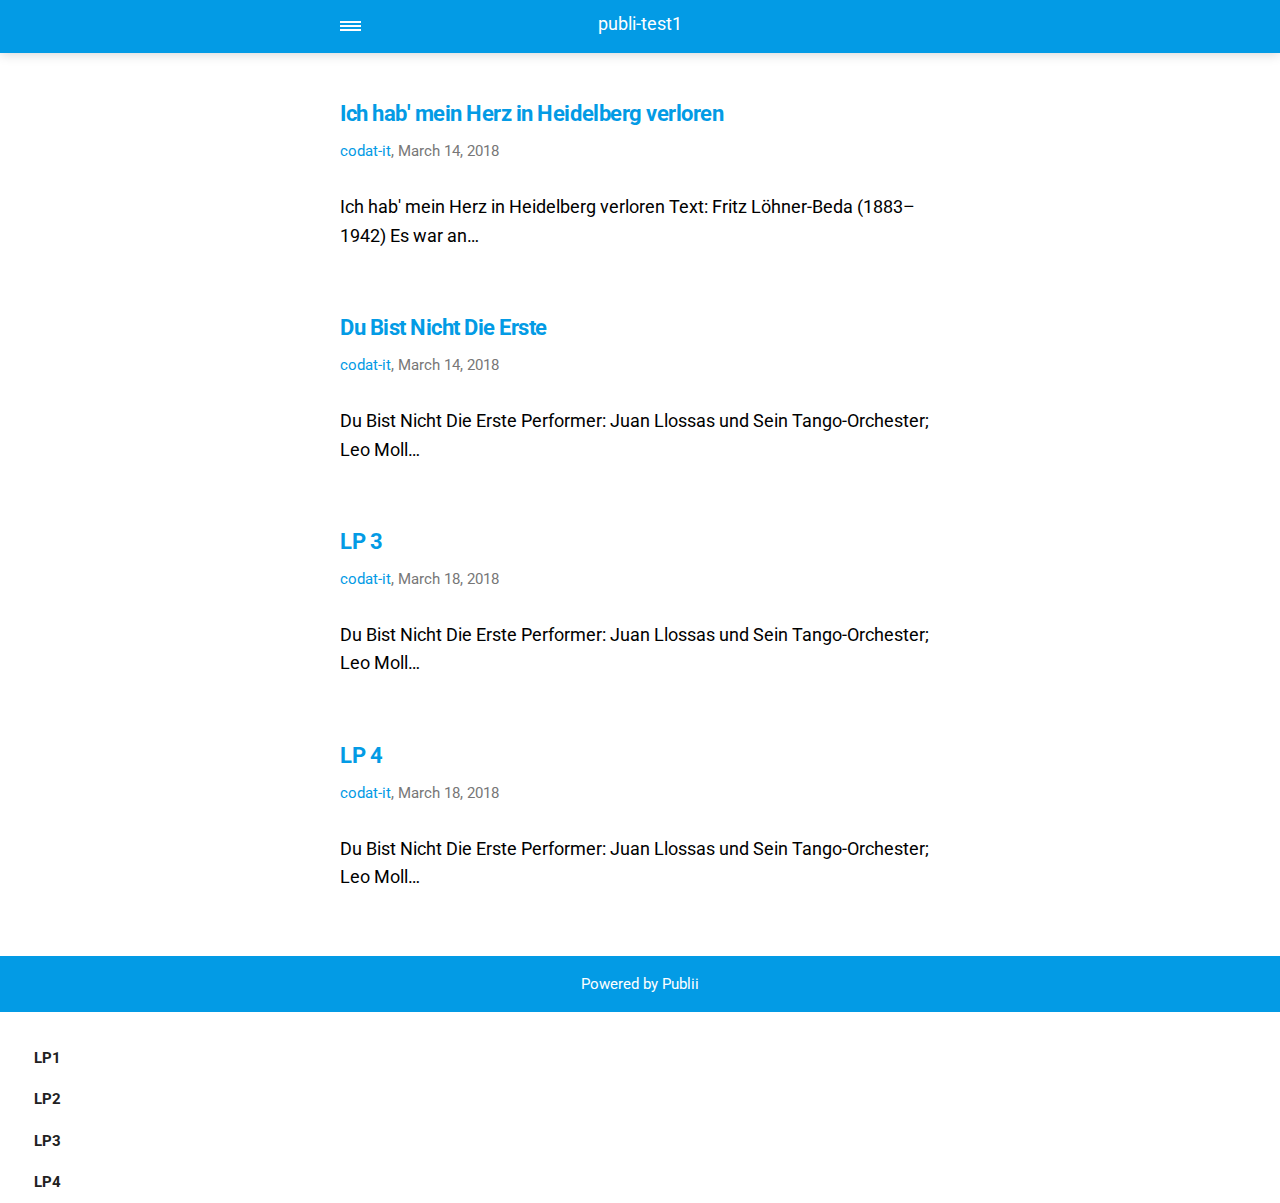
<file: amp/index.html>
<!doctype html><html amp lang="en"><head><meta charset="utf-8"><title>SI-HOME - publi-test1</title><meta name="robots" content="index, follow"><link rel="canonical" href="http://github.com/si-home/publi-test1/"><meta name="viewport" content="width=device-width,minimum-scale=1,initial-scale=1"><link href="https://fonts.googleapis.com/css?family=Roboto:400,700" rel="stylesheet" type="text/css"><script async custom-element="amp-sidebar" src="https://cdn.ampproject.org/v0/amp-sidebar-0.1.js"></script><script type="application/ld+json">{"@context":"http://schema.org","@type":"Organization","name":"codat-it","url":"http://github.com/si-home/publi-test1/amp"}</script><style amp-custom="">body,
		div,
		dl,
		dt,
		dd,
		ul,
		ol,
		li,
		h1,
		h2,
		h3,
		h4,
		h5,
		h6,
		pre,
		figure,
		form,
		fieldset,
		p,
		blockquote,
		th,
		td {
			margin: 0;
			padding: 0;
		}
		body {
			font-family: 'Roboto', sans-serif;
			font-size: 1.1rem;
			font-weight: 400;
			line-height: 1.6;
			background: #fff;
			color: #000000;

		}
		a,
		a:visited {
			color: #039be5;
			text-decoration: none;
			outline: none;
		}
		a:hover,
		a:active,
		a:focus {
			color: #000;
		}
		li {
			list-style: none;
		}
		b,
		strong {
			font-weight: 700;
		}
		blockquote,
		p,
		ul,
		ol,
		dl,
		table {
			margin-top: 1.6rem;
		}
		h1,
		h2,
		h3,
		h4,
		h5,
		h6 {
			color: #000000;
			letter-spacing: -0.03rem;
			line-height: 1.2;
			margin-top: 2.93333rem;
		}

		h1 {
			font-size: 1.56621rem;

		}

		h2 {
			font-size: 1.39219rem;
		}

		h3 {
			font-size: 1.2375rem;
		}

		h4 {
			font-size: 1.1rem;
		}

		h5 {
			font-size: 0.97778rem;
		}

		h6 {
			font-size: 0.86914rem;
		}
		h1+p,
		h2+p,
		h3+p,
		h4+p,
		h5+p,
		h6+p {
			margin-top: 0.8rem;
		}
		h1 > sup {
			color: #777777;
			font-size: 0.95rem;
            font-weight: 400;
		}
		blockquote {
			border-left: 0.2rem solid #039be5;
			color: #039be5;
			padding: 0.8rem 0 0.8rem 1.86667rem;
		}
		blockquote cite {
			color: #111111;
			display: block;
			font-size: 0.9rem;
			margin-top: 0.8rem;
		}
		blockquote cite:before {
			content: "- ";
		}
		ul {
			margin-left: 1rem;
		}
		ul>li {
			list-style-position: outside;
			padding-left: 1rem;
		}
		ol {
			margin-left: 0;
		}
		ol>li {
			counter-increment: step-counter;
			position: relative;
			padding-left: 2rem;
		}
		ol>li:before {
			content: counter(step-counter) ".";
			color: #111111;
			left: 0;
			position: absolute;
		}
		dl dt {
			font-weight: 400;
		}
		pre {
			margin: 1.6rem 0 0;
			padding: 1.6rem 3.2rem;
			white-space: pre-wrap;
			word-wrap: break-word;
		}
		code,
		pre {
			background-color: #f6f6f6;
			font-family: "Monaco", "Courier New", monospace;
		}
		table {
			border-collapse: collapse;
			border-spacing: 0;
			display: block;
			max-width: 100%;
			overflow-x: auto;
			vertical-align: top;
			text-align: left;
			white-space: nowrap;
		}
		table th {
			border-bottom: 2px solid #dedede;
			padding: 0.8rem 1.33333rem;
		}
		table tr:nth-child(2n) {
			background: #f3f3f3;
		}
		table td {
			padding: 0.8rem 1.33333rem;
		}
        figure {
            margin: 2rem 0 1rem 0;
        }
		figcaption {
			clear: both;
			color: #4d4d4d;
			font-style: italic;
			font-size: 0.7rem;
			margin: 0.8rem 0 0;
			text-align: center;
		}
		.wrap {
			max-width: 600px;
			margin: 0 auto;
			padding: 0 4%;
		}
		.navbar {
            background: #039be5;
            box-shadow: 0 0 12px 0 rgba(0, 0, 0, 0.2);
            line-height: 3;
            margin-bottom: 2.128rem;
            max-height: 4rem;
            padding: 0 4%;
        }
		.navbar>div {
			align-items: center;
			display: flex;
			justify-content: center;
			text-align: left;max-width: 600px;
			margin: 0 auto;
		}
		.navbar a {
			color: #fff;
			text-decoration: none;
		}
		.logo {
            display: block;
			line-height: 1;
			margin: 0 auto;
			height: 2rem;
            text-indent: -9999px;
            width: 240px;
		}
        .logo.logo-text {
            line-height: 1.6;
            text-align: center;
            text-indent: 0;
        }
		.navbar-sidebar-toggle {
			left: 0;
			position: relative;
			text-indent: -99999rem;
		}
		.navbar-sidebar-toggle:before {
            content: "";
            display: block;
			border-top: 0.375rem double #ffffff;
			border-bottom: 0.125rem solid #ffffff;
			height: 0.125rem;
			position: absolute;
			text-indent: 0;
			top: 50%;
			width: 1.3rem;
			transform: translate(0px, -50%);
		}
        amp-img {
            max-width: 100%;
        }
		amp-sidebar {
			background: #fff;
			width: 240px;
		}
		amp-sidebar li {
			color: #212121;
			font-size: 0.95rem;
            font-weight: 700;
			list-style: none;
			 padding: 0.532rem 1rem;
		}
		amp-sidebar a, amp-sidebar a:visited {
			border-left: 2px solid transparent;
            color: #212121;
		}
		amp-sidebar ul ul {
			margin: 1rem 0 0;
		}
		amp-sidebar li li { font-weight: 400;
			 padding: 0.266rem 0 0.266rem 1rem;
		}
		.hero {
			margin-bottom: 2.93333rem;
		}
		article  {
			margin-bottom: 4rem;
		}
		article > header {
			color: #777777;
			font-size: 0.95rem;
			margin-bottom: 1.866rem;
		}
		aside {
			margin: 1.6rem 0 1.866rem;
		}
		amp-social-share {
			border-radius: 50%;
			background-size: 70%;
            margin-right: 5px;
		}
		.pagination {
			border-top: 1px solid #ddd;
			display: flex;
			justify-content: space-between;
			align-items: baseline;
		}
		.pagination a {
			color: #000000;
			display: block;
			font-size: 0.95rem;
			font-weight: 700;
			line-height: 1;
			margin: 0 0 0.532rem;
			position: relative;
		}
		.pagination a + a {
            width: 50%;
            text-align: right;
        }
		.pagination-prev {
			padding: 0.8rem 0.8rem 0.8rem 1.6rem;
		}
		.pagination-next {
			padding: 0.8rem 1.6rem 0.8rem 0.8rem;
		}
		.pagination-next:before {
			content: "\2192";
			position: absolute;
			right: 0;
		}
		.pagination-prev:before {
			content: "\2190";
			position: absolute;
			left: 0;
		}
		.post-tag {
			font-size: 0.95rem;
			margin-bottom: 1.866rem;
		}
		.post-tag dt {
			float: left;
		}
		.post-tag dd {
			display: inline-block;
			list-style: none;
			margin: 0 0 0 0.266rem;
		}
		.post-tag dd>a:after {
			content: ", ";
		}
		.bottom {
			background: #039be5;
			color: #fff;
			font-size: 0.95rem;
			padding: 1rem 4%;
			text-align: center;
		}
        .author-avatar {
            margin: 1rem auto;
            width: 100px;
        }</style><style amp-boilerplate>body{-webkit-animation:-amp-start 8s steps(1,end) 0s 1 normal both;-moz-animation:-amp-start 8s steps(1,end) 0s 1 normal both;-ms-animation:-amp-start 8s steps(1,end) 0s 1 normal both;animation:-amp-start 8s steps(1,end) 0s 1 normal both}@-webkit-keyframes -amp-start{from{visibility:hidden}to{visibility:visible}}@-moz-keyframes -amp-start{from{visibility:hidden}to{visibility:visible}}@-ms-keyframes -amp-start{from{visibility:hidden}to{visibility:visible}}@-o-keyframes -amp-start{from{visibility:hidden}to{visibility:visible}}@keyframes -amp-start{from{visibility:hidden}to{visibility:visible}}</style><noscript><style amp-boilerplate>body{-webkit-animation:none;-moz-animation:none;-ms-animation:none;animation:none}</style></noscript><script async src="https://cdn.ampproject.org/v0.js"></script></head><body><nav class="navbar"><div><a on="tap:navbar-sidebar.toggle" class="navbar-sidebar-toggle" title="Menu">Menu</a> <a class="logo logo-text" href="http://github.com/si-home/publi-test1/amp">publi-test1</a></div></nav><main class="wrap"><article><header><h2><a href="http://github.com/si-home/publi-test1/amp/testpost-1.html">Ich hab&#x27; mein Herz in Heidelberg verloren</a></h2><p><a href="http://github.com/si-home/publi-test1/amp/authors/codat-it/">codat-it</a>, <time datetime="2018-03-14T00:51">March 14, 2018</time></p></header><a href="http://github.com/si-home/publi-test1/amp/testpost-1.html"><amp-img src="http://github.com/si-home/publi-test1/media/posts/1/78_1.-i-surrender-dear-2.-bein-mir-bist-du-schon-means-that-youre-grand-3.-if-i-d_gbia0000683a_itemimage.jpg" alt="" srcset="http://github.com/si-home/publi-test1/media/posts/1/responsive/78_1.-i-surrender-dear-2.-bein-mir-bist-du-schon-means-that-youre-grand-3.-if-i-d_gbia0000683a_itemimage-xs.jpg 300w ,http://github.com/si-home/publi-test1/media/posts/1/responsive/78_1.-i-surrender-dear-2.-bein-mir-bist-du-schon-means-that-youre-grand-3.-if-i-d_gbia0000683a_itemimage-sm.jpg 480w ,http://github.com/si-home/publi-test1/media/posts/1/responsive/78_1.-i-surrender-dear-2.-bein-mir-bist-du-schon-means-that-youre-grand-3.-if-i-d_gbia0000683a_itemimage-md.jpg 768w" sizes="(max-width: 768px) 100vw, 768px" height="1680" layout="responsive" width="1680"></amp-img></a><p>Ich hab' mein Herz in Heidelberg verloren Text: Fritz Löhner-Beda (1883–1942) Es war an&hellip;</p></article><article><header><h2><a href="http://github.com/si-home/publi-test1/amp/testpost-2.html">Du Bist Nicht Die Erste</a></h2><p><a href="http://github.com/si-home/publi-test1/amp/authors/codat-it/">codat-it</a>, <time datetime="2018-03-14T00:55">March 14, 2018</time></p></header><p>Du Bist Nicht Die Erste Performer: Juan Llossas und Sein Tango-Orchester; Leo Moll&hellip;</p></article><article><header><h2><a href="http://github.com/si-home/publi-test1/amp/testpost-2-copy-2.html">LP 3</a></h2><p><a href="http://github.com/si-home/publi-test1/amp/authors/codat-it/">codat-it</a>, <time datetime="2018-03-18T20:43">March 18, 2018</time></p></header><p>Du Bist Nicht Die Erste Performer: Juan Llossas und Sein Tango-Orchester; Leo Moll&hellip;</p></article><article><header><h2><a href="http://github.com/si-home/publi-test1/amp/testpost-2-copy.html">LP 4</a></h2><p><a href="http://github.com/si-home/publi-test1/amp/authors/codat-it/">codat-it</a>, <time datetime="2018-03-18T20:43">March 18, 2018</time></p></header><p>Du Bist Nicht Die Erste Performer: Juan Llossas und Sein Tango-Orchester; Leo Moll&hellip;</p></article></main><footer class="bottom">Powered by Publii</footer><amp-sidebar id="navbar-sidebar" layout="nodisplay"><ul><li><a href="http://github.com/si-home/publi-test1/amp/testpost-1.html" title="LP 1">LP1</a></li><li><a href="http://github.com/si-home/publi-test1/amp/testpost-2.html" title="LP 2">LP2</a></li><li><a href="http://github.com/si-home/publi-test1/amp/testpost-2-copy-2.html" title="LP 3">LP3</a></li><li><a href="http://github.com/si-home/publi-test1/amp/testpost-2-copy.html" title="LP 4">LP4</a></li></ul></amp-sidebar></body></html>
</file>
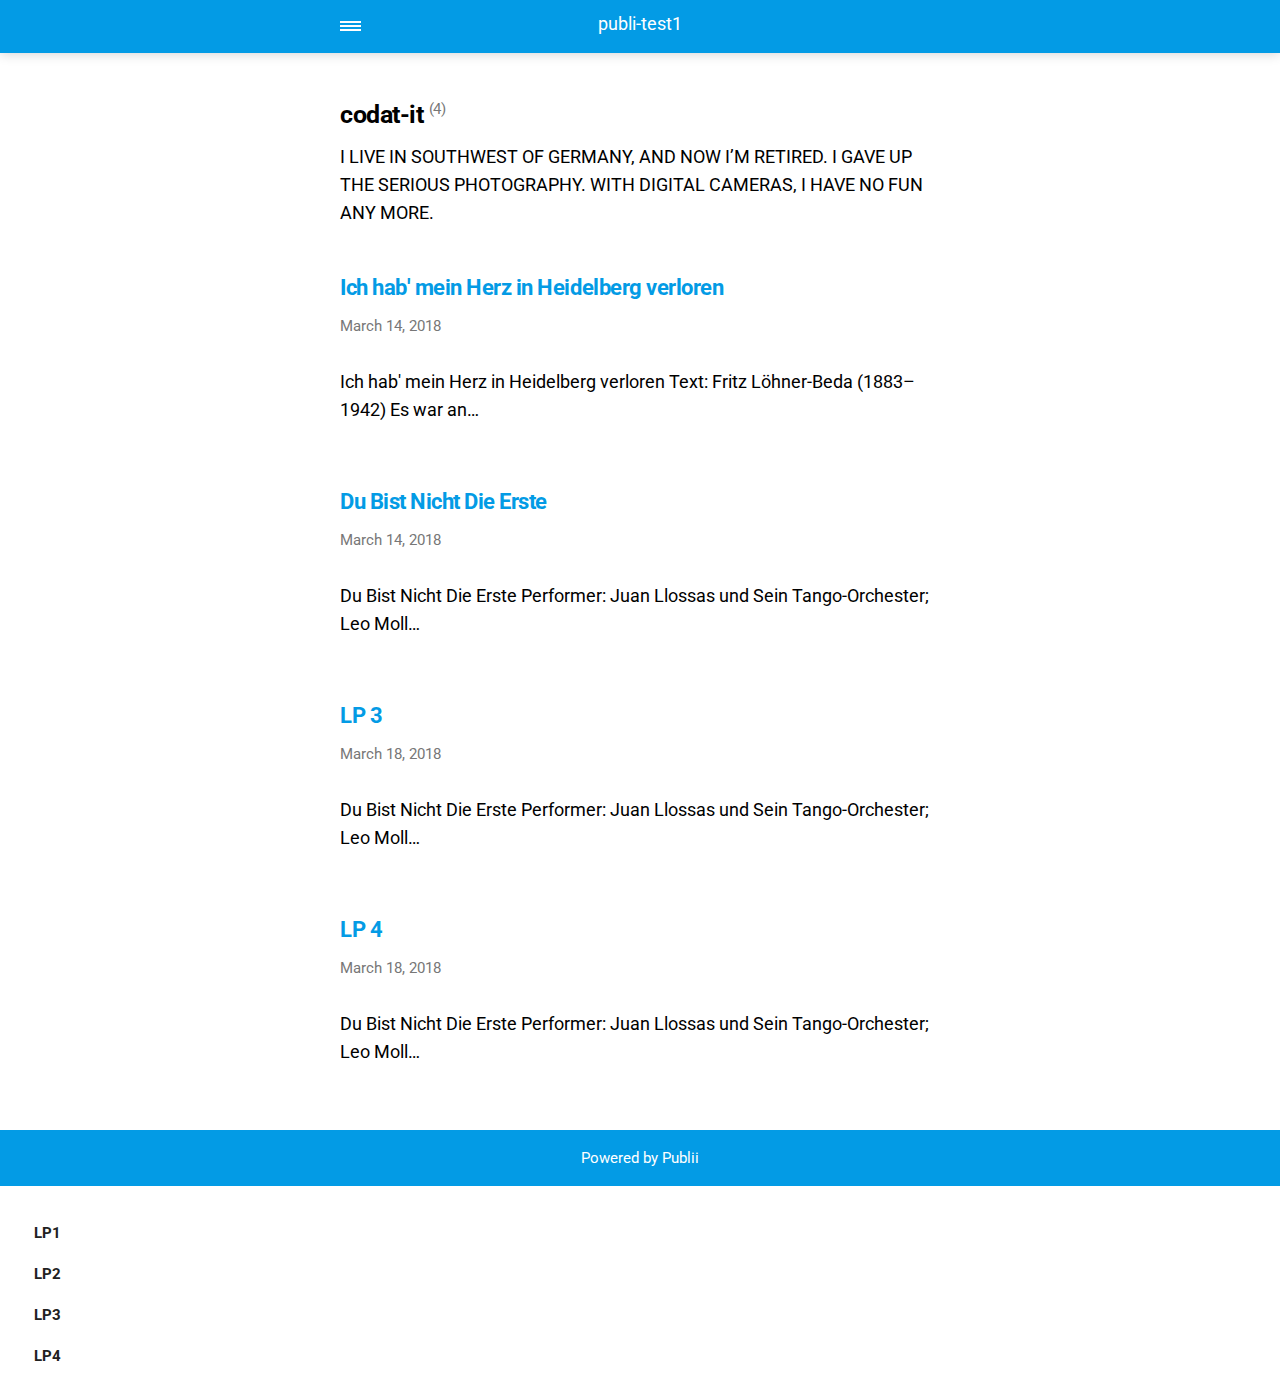
<file: amp/authors/codat-it/index.html>
<!doctype html><html amp lang="en"><head><meta charset="utf-8"><title>Author: codat-it - publi-test1</title><meta name="robots" content="noindex, follow"><link rel="canonical" href="http://github.com/si-home/publi-test1/authors/codat-it/"><meta name="viewport" content="width=device-width,minimum-scale=1,initial-scale=1"><link href="https://fonts.googleapis.com/css?family=Roboto:400,700" rel="stylesheet" type="text/css"><script async custom-element="amp-sidebar" src="https://cdn.ampproject.org/v0/amp-sidebar-0.1.js"></script><script type="application/ld+json">{"@context":"http://schema.org","@type":"Organization","name":"codat-it","url":"http://github.com/si-home/publi-test1/amp"}</script><style amp-custom="">body,
		div,
		dl,
		dt,
		dd,
		ul,
		ol,
		li,
		h1,
		h2,
		h3,
		h4,
		h5,
		h6,
		pre,
		figure,
		form,
		fieldset,
		p,
		blockquote,
		th,
		td {
			margin: 0;
			padding: 0;
		}
		body {
			font-family: 'Roboto', sans-serif;
			font-size: 1.1rem;
			font-weight: 400;
			line-height: 1.6;
			background: #fff;
			color: #000000;

		}
		a,
		a:visited {
			color: #039be5;
			text-decoration: none;
			outline: none;
		}
		a:hover,
		a:active,
		a:focus {
			color: #000;
		}
		li {
			list-style: none;
		}
		b,
		strong {
			font-weight: 700;
		}
		blockquote,
		p,
		ul,
		ol,
		dl,
		table {
			margin-top: 1.6rem;
		}
		h1,
		h2,
		h3,
		h4,
		h5,
		h6 {
			color: #000000;
			letter-spacing: -0.03rem;
			line-height: 1.2;
			margin-top: 2.93333rem;
		}

		h1 {
			font-size: 1.56621rem;

		}

		h2 {
			font-size: 1.39219rem;
		}

		h3 {
			font-size: 1.2375rem;
		}

		h4 {
			font-size: 1.1rem;
		}

		h5 {
			font-size: 0.97778rem;
		}

		h6 {
			font-size: 0.86914rem;
		}
		h1+p,
		h2+p,
		h3+p,
		h4+p,
		h5+p,
		h6+p {
			margin-top: 0.8rem;
		}
		h1 > sup {
			color: #777777;
			font-size: 0.95rem;
            font-weight: 400;
		}
		blockquote {
			border-left: 0.2rem solid #039be5;
			color: #039be5;
			padding: 0.8rem 0 0.8rem 1.86667rem;
		}
		blockquote cite {
			color: #111111;
			display: block;
			font-size: 0.9rem;
			margin-top: 0.8rem;
		}
		blockquote cite:before {
			content: "- ";
		}
		ul {
			margin-left: 1rem;
		}
		ul>li {
			list-style-position: outside;
			padding-left: 1rem;
		}
		ol {
			margin-left: 0;
		}
		ol>li {
			counter-increment: step-counter;
			position: relative;
			padding-left: 2rem;
		}
		ol>li:before {
			content: counter(step-counter) ".";
			color: #111111;
			left: 0;
			position: absolute;
		}
		dl dt {
			font-weight: 400;
		}
		pre {
			margin: 1.6rem 0 0;
			padding: 1.6rem 3.2rem;
			white-space: pre-wrap;
			word-wrap: break-word;
		}
		code,
		pre {
			background-color: #f6f6f6;
			font-family: "Monaco", "Courier New", monospace;
		}
		table {
			border-collapse: collapse;
			border-spacing: 0;
			display: block;
			max-width: 100%;
			overflow-x: auto;
			vertical-align: top;
			text-align: left;
			white-space: nowrap;
		}
		table th {
			border-bottom: 2px solid #dedede;
			padding: 0.8rem 1.33333rem;
		}
		table tr:nth-child(2n) {
			background: #f3f3f3;
		}
		table td {
			padding: 0.8rem 1.33333rem;
		}
        figure {
            margin: 2rem 0 1rem 0;
        }
		figcaption {
			clear: both;
			color: #4d4d4d;
			font-style: italic;
			font-size: 0.7rem;
			margin: 0.8rem 0 0;
			text-align: center;
		}
		.wrap {
			max-width: 600px;
			margin: 0 auto;
			padding: 0 4%;
		}
		.navbar {
            background: #039be5;
            box-shadow: 0 0 12px 0 rgba(0, 0, 0, 0.2);
            line-height: 3;
            margin-bottom: 2.128rem;
            max-height: 4rem;
            padding: 0 4%;
        }
		.navbar>div {
			align-items: center;
			display: flex;
			justify-content: center;
			text-align: left;max-width: 600px;
			margin: 0 auto;
		}
		.navbar a {
			color: #fff;
			text-decoration: none;
		}
		.logo {
            display: block;
			line-height: 1;
			margin: 0 auto;
			height: 2rem;
            text-indent: -9999px;
            width: 240px;
		}
        .logo.logo-text {
            line-height: 1.6;
            text-align: center;
            text-indent: 0;
        }
		.navbar-sidebar-toggle {
			left: 0;
			position: relative;
			text-indent: -99999rem;
		}
		.navbar-sidebar-toggle:before {
            content: "";
            display: block;
			border-top: 0.375rem double #ffffff;
			border-bottom: 0.125rem solid #ffffff;
			height: 0.125rem;
			position: absolute;
			text-indent: 0;
			top: 50%;
			width: 1.3rem;
			transform: translate(0px, -50%);
		}
        amp-img {
            max-width: 100%;
        }
		amp-sidebar {
			background: #fff;
			width: 240px;
		}
		amp-sidebar li {
			color: #212121;
			font-size: 0.95rem;
            font-weight: 700;
			list-style: none;
			 padding: 0.532rem 1rem;
		}
		amp-sidebar a, amp-sidebar a:visited {
			border-left: 2px solid transparent;
            color: #212121;
		}
		amp-sidebar ul ul {
			margin: 1rem 0 0;
		}
		amp-sidebar li li { font-weight: 400;
			 padding: 0.266rem 0 0.266rem 1rem;
		}
		.hero {
			margin-bottom: 2.93333rem;
		}
		article  {
			margin-bottom: 4rem;
		}
		article > header {
			color: #777777;
			font-size: 0.95rem;
			margin-bottom: 1.866rem;
		}
		aside {
			margin: 1.6rem 0 1.866rem;
		}
		amp-social-share {
			border-radius: 50%;
			background-size: 70%;
            margin-right: 5px;
		}
		.pagination {
			border-top: 1px solid #ddd;
			display: flex;
			justify-content: space-between;
			align-items: baseline;
		}
		.pagination a {
			color: #000000;
			display: block;
			font-size: 0.95rem;
			font-weight: 700;
			line-height: 1;
			margin: 0 0 0.532rem;
			position: relative;
		}
		.pagination a + a {
            width: 50%;
            text-align: right;
        }
		.pagination-prev {
			padding: 0.8rem 0.8rem 0.8rem 1.6rem;
		}
		.pagination-next {
			padding: 0.8rem 1.6rem 0.8rem 0.8rem;
		}
		.pagination-next:before {
			content: "\2192";
			position: absolute;
			right: 0;
		}
		.pagination-prev:before {
			content: "\2190";
			position: absolute;
			left: 0;
		}
		.post-tag {
			font-size: 0.95rem;
			margin-bottom: 1.866rem;
		}
		.post-tag dt {
			float: left;
		}
		.post-tag dd {
			display: inline-block;
			list-style: none;
			margin: 0 0 0 0.266rem;
		}
		.post-tag dd>a:after {
			content: ", ";
		}
		.bottom {
			background: #039be5;
			color: #fff;
			font-size: 0.95rem;
			padding: 1rem 4%;
			text-align: center;
		}
        .author-avatar {
            margin: 1rem auto;
            width: 100px;
        }</style><style amp-boilerplate>body{-webkit-animation:-amp-start 8s steps(1,end) 0s 1 normal both;-moz-animation:-amp-start 8s steps(1,end) 0s 1 normal both;-ms-animation:-amp-start 8s steps(1,end) 0s 1 normal both;animation:-amp-start 8s steps(1,end) 0s 1 normal both}@-webkit-keyframes -amp-start{from{visibility:hidden}to{visibility:visible}}@-moz-keyframes -amp-start{from{visibility:hidden}to{visibility:visible}}@-ms-keyframes -amp-start{from{visibility:hidden}to{visibility:visible}}@-o-keyframes -amp-start{from{visibility:hidden}to{visibility:visible}}@keyframes -amp-start{from{visibility:hidden}to{visibility:visible}}</style><noscript><style amp-boilerplate>body{-webkit-animation:none;-moz-animation:none;-ms-animation:none;animation:none}</style></noscript><script async src="https://cdn.ampproject.org/v0.js"></script></head><body><nav class="navbar"><div><a on="tap:navbar-sidebar.toggle" class="navbar-sidebar-toggle" title="Menu">Menu</a> <a class="logo logo-text" href="http://github.com/si-home/publi-test1/amp">publi-test1</a></div></nav><main class="wrap"><section class="hero"><header class="author"><h1>codat-it <sup>(4)</sup></h1><p>I LIVE IN SOUTHWEST OF GERMANY, AND NOW I’M RETIRED. I GAVE UP THE SERIOUS PHOTOGRAPHY. WITH DIGITAL CAMERAS, I HAVE NO FUN ANY MORE.</p></header></section><article><a href="http://github.com/si-home/publi-test1/amp/testpost-1.html"><amp-img src="http://github.com/si-home/publi-test1/media/posts/1/78_1.-i-surrender-dear-2.-bein-mir-bist-du-schon-means-that-youre-grand-3.-if-i-d_gbia0000683a_itemimage.jpg" alt="" srcset="http://github.com/si-home/publi-test1/media/posts/1/responsive/78_1.-i-surrender-dear-2.-bein-mir-bist-du-schon-means-that-youre-grand-3.-if-i-d_gbia0000683a_itemimage-xs.jpg 300w ,http://github.com/si-home/publi-test1/media/posts/1/responsive/78_1.-i-surrender-dear-2.-bein-mir-bist-du-schon-means-that-youre-grand-3.-if-i-d_gbia0000683a_itemimage-sm.jpg 480w ,http://github.com/si-home/publi-test1/media/posts/1/responsive/78_1.-i-surrender-dear-2.-bein-mir-bist-du-schon-means-that-youre-grand-3.-if-i-d_gbia0000683a_itemimage-md.jpg 768w" sizes="(max-width: 768px) 100vw, 768px" height="1680" layout="responsive" width="1680"></amp-img></a><header><h2><a href="http://github.com/si-home/publi-test1/amp/testpost-1.html">Ich hab&#x27; mein Herz in Heidelberg verloren</a></h2><p><time datetime="2018-03-14T00:51">March 14, 2018</time></p></header><p>Ich hab' mein Herz in Heidelberg verloren Text: Fritz Löhner-Beda (1883–1942) Es war an&hellip;</p></article><article><header><h2><a href="http://github.com/si-home/publi-test1/amp/testpost-2.html">Du Bist Nicht Die Erste</a></h2><p><time datetime="2018-03-14T00:55">March 14, 2018</time></p></header><p>Du Bist Nicht Die Erste Performer: Juan Llossas und Sein Tango-Orchester; Leo Moll&hellip;</p></article><article><header><h2><a href="http://github.com/si-home/publi-test1/amp/testpost-2-copy-2.html">LP 3</a></h2><p><time datetime="2018-03-18T20:43">March 18, 2018</time></p></header><p>Du Bist Nicht Die Erste Performer: Juan Llossas und Sein Tango-Orchester; Leo Moll&hellip;</p></article><article><header><h2><a href="http://github.com/si-home/publi-test1/amp/testpost-2-copy.html">LP 4</a></h2><p><time datetime="2018-03-18T20:43">March 18, 2018</time></p></header><p>Du Bist Nicht Die Erste Performer: Juan Llossas und Sein Tango-Orchester; Leo Moll&hellip;</p></article></main><footer class="bottom">Powered by Publii</footer><amp-sidebar id="navbar-sidebar" layout="nodisplay"><ul><li><a href="http://github.com/si-home/publi-test1/amp/testpost-1.html" title="LP 1">LP1</a></li><li><a href="http://github.com/si-home/publi-test1/amp/testpost-2.html" title="LP 2">LP2</a></li><li><a href="http://github.com/si-home/publi-test1/amp/testpost-2-copy-2.html" title="LP 3">LP3</a></li><li><a href="http://github.com/si-home/publi-test1/amp/testpost-2-copy.html" title="LP 4">LP4</a></li></ul></amp-sidebar></body></html>
</file>
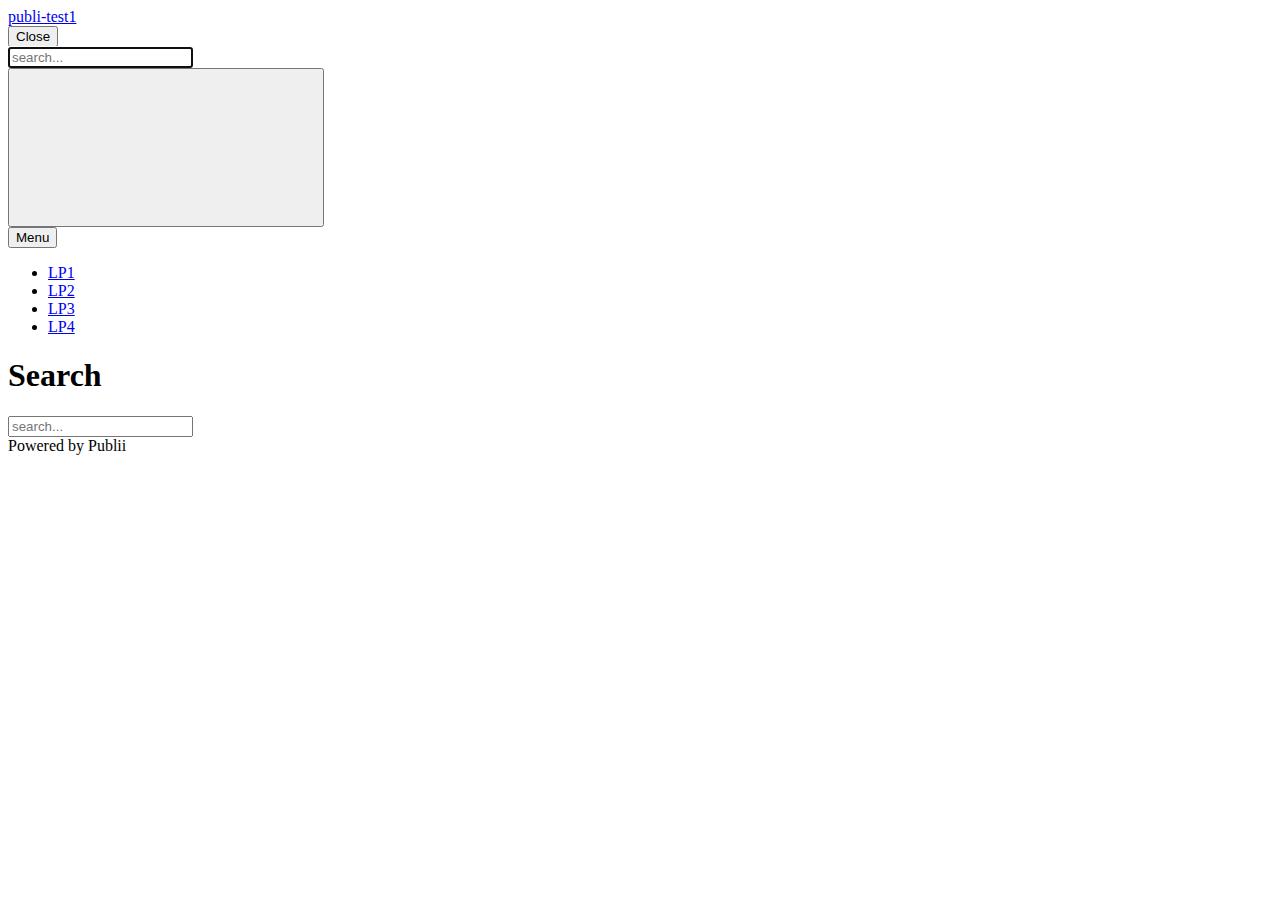
<file: search.html>
<!DOCTYPE html><html lang="en"><head><meta charset="utf-8"><meta http-equiv="X-UA-Compatible" content="IE=edge"><meta name="viewport" content="width=device-width,initial-scale=1"><title>SI-HOME - publi-test1</title><meta name="robots" content="noindex,follow"><meta name="generator" content="Publii Open-Source CMS for Static Site"><link rel="canonical" href="http://github.com/si-home/publi-test1/"><link rel="amphtml" href=""><link type="application/atom+xml" rel="alternate" href="http://github.com/si-home/publi-test1/feed.xml"><meta property="og:title" content="publi-test1"><meta property="og:site_name" content="SI-HOME - publi-test1"><meta property="og:description" content=""><link rel="stylesheet" href="http://github.com/si-home/publi-test1/assets/css/style.css?v=7a896819a29a0b9072501a0ca1ce956d"><script type="application/ld+json">{"@context":"http://schema.org","@type":"Organization","name":"codat-it","url":"http://github.com/si-home/publi-test1"}</script><script async src="http://github.com/si-home/publi-test1/assets/js/lazysizes.min.js?v=739e7d27e1cbc58b1b2e6882674b8867"></script></head><body><div class="container"><header class="js-top"><div><a class="logo" href="http://github.com/si-home/publi-test1">publi-test1</a><div class="search"><div class="search__overlay"><button class="search__close" aria-label="Close">Close</button><form action="http://github.com/si-home/publi-test1/search.html"><input class="search__input" type="search" name="q" placeholder="search..." autofocus="autofocus"></form></div><button class="search__btn" aria-label="Search"><svg class="icon" role="presentation" focusable="false"><use xlink:href="http://github.com/si-home/publi-test1/assets/svg/svg-map.svg#search"/></svg></button></div><nav class="navbar js-navbar"><button class="navbar__toggle js-navbar__toggle" aria-expanded="false">Menu</button><ul class="navbar__menu"><li><a href="http://github.com/si-home/publi-test1/testpost-1.html" title="LP 1">LP1</a></li><li><a href="http://github.com/si-home/publi-test1/testpost-2.html" title="LP 2">LP2</a></li><li><a href="http://github.com/si-home/publi-test1/testpost-2-copy-2.html" title="LP 3">LP3</a></li><li><a href="http://github.com/si-home/publi-test1/testpost-2-copy.html" title="LP 4">LP4</a></li></ul></nav></div></header><main class="main"><section class="hero hero--narrow search-page"><header><h1>Search</h1><form action="http://github.com/si-home/publi-test1/search.html" class="u-innerwrap"><input type="search" name="q" placeholder="search..." class="search-page__input"></form></header></section><div class="u-innerwrap"><script>(function () {
					var cx = '';
					var gcse = document.createElement('script');
					gcse.type  = 'text/javascript';
					gcse.async = true;
					gcse.src   = 'https://cse.google.com/cse.js?cx=' + cx;
					var s = document.getElementsByTagName('script')[0];
					s.parentNode.insertBefore(gcse, s);
				})();</script><gcse:searchresults-only></gcse:searchresults-only></div></main><footer class="footer"><div class="footer__copyright">Powered by Publii</div></footer></div><script>var loadCSSFiles = function() {
    		var links = ['https://fonts.googleapis.com/css?family=Nunito:400|Yanone+Kaffeesatz:400'],
    			headElement = document.getElementsByTagName('head')[0],
    			linkElement, i;
    		for (i = 0; i < links.length; i++) {
    			linkElement = document.createElement('link');
    			linkElement.rel = 'stylesheet';
    			linkElement.href = links[i];
    			headElement.appendChild(linkElement);
    		}
    	};
    	var raf = requestAnimationFrame || mozRequestAnimationFrame || webkitRequestAnimationFrame || msRequestAnimationFrame;
    	if (raf) {
    		raf(loadCSSFiles);
    	} else {
    		window.addEventListener('load', loadCSSFiles);
    	}</script><script defer="defer" src="https://code.jquery.com/jquery-3.2.1.slim.min.js" integrity="sha256-k2WSCIexGzOj3Euiig+TlR8gA0EmPjuc79OEeY5L45g=" crossorigin="anonymous"></script><script defer="defer" src="http://github.com/si-home/publi-test1/assets/js/scripts.min.js?v=8e2c228bbd05676f9f2a50a58e9b6636"></script></body></html>
</file>
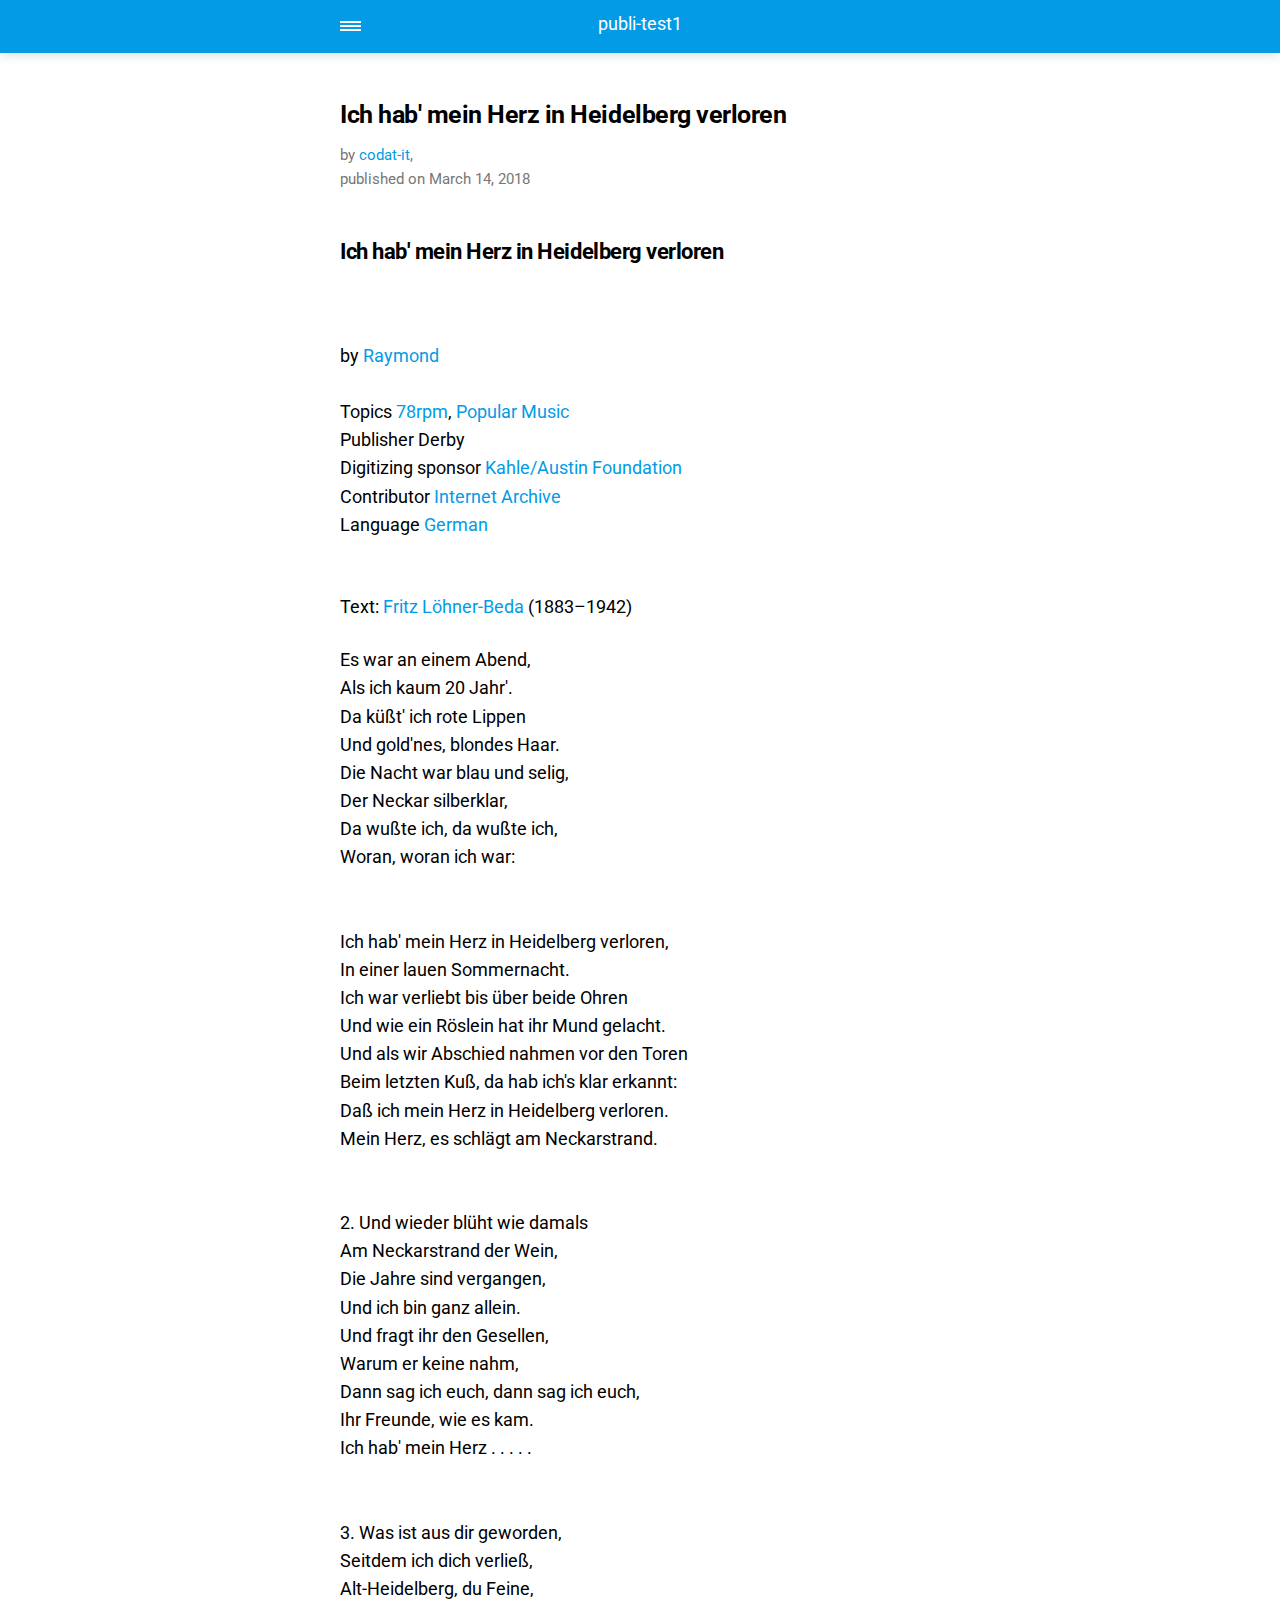
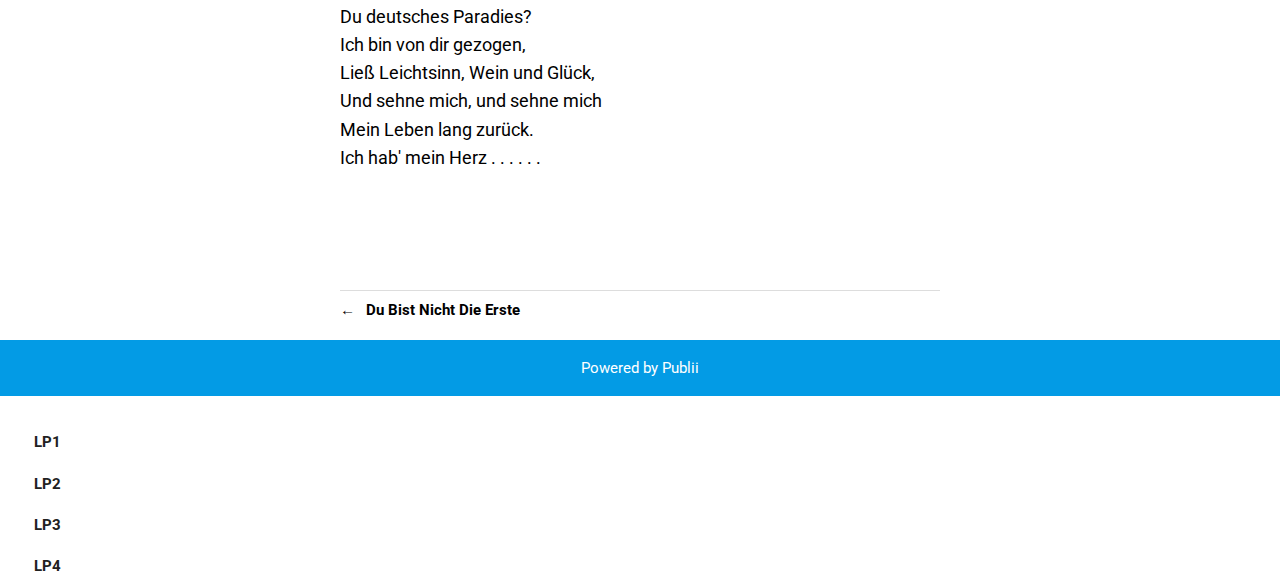
<file: amp/testpost-1.html>
<!doctype html><html amp lang="en"><head><meta charset="utf-8"><title>Ich hab&#x27; mein Herz in Heidelberg verloren - publi-test1</title><meta name="robots" content="index, follow"><link rel="canonical" href="http://github.com/si-home/publi-test1/testpost-1.html"><meta name="viewport" content="width=device-width,minimum-scale=1,initial-scale=1"><link href="https://fonts.googleapis.com/css?family=Roboto:400,700" rel="stylesheet" type="text/css"><script async custom-element="amp-sidebar" src="https://cdn.ampproject.org/v0/amp-sidebar-0.1.js"></script><script async custom-element="amp-social-share" src="https://cdn.ampproject.org/v0/amp-social-share-0.1.js"></script><script type="application/ld+json">{"@context":"http://schema.org","@type":"Article","mainEntityOfPage":{"@type":"WebPage","@id":"http://github.com/si-home/publi-test1/amp/testpost-1.html"},"headline":"Ich hab' mein Herz in Heidelberg verloren","datePublished":"2018-03-14T00:51","dateModified":"2018-03-18T21:23","image":{"@type":"ImageObject","url":"http://github.com/si-home/publi-test1/media/posts/1/78_1.-i-surrender-dear-2.-bein-mir-bist-du-schon-means-that-youre-grand-3.-if-i-d_gbia0000683a_itemimage.jpg","height":1680,"width":1680},"description":"Ich hab' mein Herz in Heidelberg verloren Text: Fritz Löhner-Beda (1883–1942) Es war an&hellip;","author":{"@type":"Person","name":"codat-it"},"publisher":{"@type":"Organization","name":"codat-it"}}</script><style amp-custom="">body,
		div,
		dl,
		dt,
		dd,
		ul,
		ol,
		li,
		h1,
		h2,
		h3,
		h4,
		h5,
		h6,
		pre,
		figure,
		form,
		fieldset,
		p,
		blockquote,
		th,
		td {
			margin: 0;
			padding: 0;
		}
		body {
			font-family: 'Roboto', sans-serif;
			font-size: 1.1rem;
			font-weight: 400;
			line-height: 1.6;
			background: #fff;
			color: #000000;

		}
		a,
		a:visited {
			color: #039be5;
			text-decoration: none;
			outline: none;
		}
		a:hover,
		a:active,
		a:focus {
			color: #000;
		}
		li {
			list-style: none;
		}
		b,
		strong {
			font-weight: 700;
		}
		blockquote,
		p,
		ul,
		ol,
		dl,
		table {
			margin-top: 1.6rem;
		}
		h1,
		h2,
		h3,
		h4,
		h5,
		h6 {
			color: #000000;
			letter-spacing: -0.03rem;
			line-height: 1.2;
			margin-top: 2.93333rem;
		}

		h1 {
			font-size: 1.56621rem;

		}

		h2 {
			font-size: 1.39219rem;
		}

		h3 {
			font-size: 1.2375rem;
		}

		h4 {
			font-size: 1.1rem;
		}

		h5 {
			font-size: 0.97778rem;
		}

		h6 {
			font-size: 0.86914rem;
		}
		h1+p,
		h2+p,
		h3+p,
		h4+p,
		h5+p,
		h6+p {
			margin-top: 0.8rem;
		}
		h1 > sup {
			color: #777777;
			font-size: 0.95rem;
            font-weight: 400;
		}
		blockquote {
			border-left: 0.2rem solid #039be5;
			color: #039be5;
			padding: 0.8rem 0 0.8rem 1.86667rem;
		}
		blockquote cite {
			color: #111111;
			display: block;
			font-size: 0.9rem;
			margin-top: 0.8rem;
		}
		blockquote cite:before {
			content: "- ";
		}
		ul {
			margin-left: 1rem;
		}
		ul>li {
			list-style-position: outside;
			padding-left: 1rem;
		}
		ol {
			margin-left: 0;
		}
		ol>li {
			counter-increment: step-counter;
			position: relative;
			padding-left: 2rem;
		}
		ol>li:before {
			content: counter(step-counter) ".";
			color: #111111;
			left: 0;
			position: absolute;
		}
		dl dt {
			font-weight: 400;
		}
		pre {
			margin: 1.6rem 0 0;
			padding: 1.6rem 3.2rem;
			white-space: pre-wrap;
			word-wrap: break-word;
		}
		code,
		pre {
			background-color: #f6f6f6;
			font-family: "Monaco", "Courier New", monospace;
		}
		table {
			border-collapse: collapse;
			border-spacing: 0;
			display: block;
			max-width: 100%;
			overflow-x: auto;
			vertical-align: top;
			text-align: left;
			white-space: nowrap;
		}
		table th {
			border-bottom: 2px solid #dedede;
			padding: 0.8rem 1.33333rem;
		}
		table tr:nth-child(2n) {
			background: #f3f3f3;
		}
		table td {
			padding: 0.8rem 1.33333rem;
		}
        figure {
            margin: 2rem 0 1rem 0;
        }
		figcaption {
			clear: both;
			color: #4d4d4d;
			font-style: italic;
			font-size: 0.7rem;
			margin: 0.8rem 0 0;
			text-align: center;
		}
		.wrap {
			max-width: 600px;
			margin: 0 auto;
			padding: 0 4%;
		}
		.navbar {
            background: #039be5;
            box-shadow: 0 0 12px 0 rgba(0, 0, 0, 0.2);
            line-height: 3;
            margin-bottom: 2.128rem;
            max-height: 4rem;
            padding: 0 4%;
        }
		.navbar>div {
			align-items: center;
			display: flex;
			justify-content: center;
			text-align: left;max-width: 600px;
			margin: 0 auto;
		}
		.navbar a {
			color: #fff;
			text-decoration: none;
		}
		.logo {
            display: block;
			line-height: 1;
			margin: 0 auto;
			height: 2rem;
            text-indent: -9999px;
            width: 240px;
		}
        .logo.logo-text {
            line-height: 1.6;
            text-align: center;
            text-indent: 0;
        }
		.navbar-sidebar-toggle {
			left: 0;
			position: relative;
			text-indent: -99999rem;
		}
		.navbar-sidebar-toggle:before {
            content: "";
            display: block;
			border-top: 0.375rem double #ffffff;
			border-bottom: 0.125rem solid #ffffff;
			height: 0.125rem;
			position: absolute;
			text-indent: 0;
			top: 50%;
			width: 1.3rem;
			transform: translate(0px, -50%);
		}
        amp-img {
            max-width: 100%;
        }
		amp-sidebar {
			background: #fff;
			width: 240px;
		}
		amp-sidebar li {
			color: #212121;
			font-size: 0.95rem;
            font-weight: 700;
			list-style: none;
			 padding: 0.532rem 1rem;
		}
		amp-sidebar a, amp-sidebar a:visited {
			border-left: 2px solid transparent;
            color: #212121;
		}
		amp-sidebar ul ul {
			margin: 1rem 0 0;
		}
		amp-sidebar li li { font-weight: 400;
			 padding: 0.266rem 0 0.266rem 1rem;
		}
		.hero {
			margin-bottom: 2.93333rem;
		}
		article  {
			margin-bottom: 4rem;
		}
		article > header {
			color: #777777;
			font-size: 0.95rem;
			margin-bottom: 1.866rem;
		}
		aside {
			margin: 1.6rem 0 1.866rem;
		}
		amp-social-share {
			border-radius: 50%;
			background-size: 70%;
            margin-right: 5px;
		}
		.pagination {
			border-top: 1px solid #ddd;
			display: flex;
			justify-content: space-between;
			align-items: baseline;
		}
		.pagination a {
			color: #000000;
			display: block;
			font-size: 0.95rem;
			font-weight: 700;
			line-height: 1;
			margin: 0 0 0.532rem;
			position: relative;
		}
		.pagination a + a {
            width: 50%;
            text-align: right;
        }
		.pagination-prev {
			padding: 0.8rem 0.8rem 0.8rem 1.6rem;
		}
		.pagination-next {
			padding: 0.8rem 1.6rem 0.8rem 0.8rem;
		}
		.pagination-next:before {
			content: "\2192";
			position: absolute;
			right: 0;
		}
		.pagination-prev:before {
			content: "\2190";
			position: absolute;
			left: 0;
		}
		.post-tag {
			font-size: 0.95rem;
			margin-bottom: 1.866rem;
		}
		.post-tag dt {
			float: left;
		}
		.post-tag dd {
			display: inline-block;
			list-style: none;
			margin: 0 0 0 0.266rem;
		}
		.post-tag dd>a:after {
			content: ", ";
		}
		.bottom {
			background: #039be5;
			color: #fff;
			font-size: 0.95rem;
			padding: 1rem 4%;
			text-align: center;
		}
        .author-avatar {
            margin: 1rem auto;
            width: 100px;
        }</style><style amp-boilerplate>body{-webkit-animation:-amp-start 8s steps(1,end) 0s 1 normal both;-moz-animation:-amp-start 8s steps(1,end) 0s 1 normal both;-ms-animation:-amp-start 8s steps(1,end) 0s 1 normal both;animation:-amp-start 8s steps(1,end) 0s 1 normal both}@-webkit-keyframes -amp-start{from{visibility:hidden}to{visibility:visible}}@-moz-keyframes -amp-start{from{visibility:hidden}to{visibility:visible}}@-ms-keyframes -amp-start{from{visibility:hidden}to{visibility:visible}}@-o-keyframes -amp-start{from{visibility:hidden}to{visibility:visible}}@keyframes -amp-start{from{visibility:hidden}to{visibility:visible}}</style><noscript><style amp-boilerplate>body{-webkit-animation:none;-moz-animation:none;-ms-animation:none;animation:none}</style></noscript><script async src="https://cdn.ampproject.org/v0.js"></script></head><body><nav class="navbar"><div><a on="tap:navbar-sidebar.toggle" class="navbar-sidebar-toggle" title="Menu">Menu</a> <a class="logo logo-text" href="http://github.com/si-home/publi-test1/amp">publi-test1</a></div></nav><main class="wrap"><article class="post"><header><h1>Ich hab&#x27; mein Herz in Heidelberg verloren</h1><p>by <a href="http://github.com/si-home/publi-test1/amp/authors/codat-it/" rel="nofollow" title="codat-it">codat-it</a>,<br>published on <time datetime="2018-03-14T00:51">March 14, 2018</time></p></header><figure><amp-img src="http://github.com/si-home/publi-test1/media/posts/1/78_1.-i-surrender-dear-2.-bein-mir-bist-du-schon-means-that-youre-grand-3.-if-i-d_gbia0000683a_itemimage.jpg" alt="" srcset="http://github.com/si-home/publi-test1/media/posts/1/responsive/78_1.-i-surrender-dear-2.-bein-mir-bist-du-schon-means-that-youre-grand-3.-if-i-d_gbia0000683a_itemimage-xs.jpg 300w ,http://github.com/si-home/publi-test1/media/posts/1/responsive/78_1.-i-surrender-dear-2.-bein-mir-bist-du-schon-means-that-youre-grand-3.-if-i-d_gbia0000683a_itemimage-sm.jpg 480w ,http://github.com/si-home/publi-test1/media/posts/1/responsive/78_1.-i-surrender-dear-2.-bein-mir-bist-du-schon-means-that-youre-grand-3.-if-i-d_gbia0000683a_itemimage-md.jpg 768w" sizes="(max-width: 768px) 100vw, 768px" height="1680" layout="responsive" width="1680"></amp-img></figure><h2><span>Ich hab' mein Herz in Heidelberg verloren</span></h2><figure class="post__image--left"><amp-img src="http://github.com/si-home/publi-test1/media/posts/1/78_1.-i-surrender-dear-2.-bein-mir-bist-du-schon-means-that-youre-grand-3.-if-i-d_gbia0000683a_itemimage.jpg" sizes="(max-width: 1024px) 100vw, 1024px" srcset="http://github.com/si-home/publi-test1/media/posts/1/responsive/78_1.-i-surrender-dear-2.-bein-mir-bist-du-schon-means-that-youre-grand-3.-if-i-d_gbia0000683a_itemimage-xs.jpg 300w ,http://github.com/si-home/publi-test1/media/posts/1/responsive/78_1.-i-surrender-dear-2.-bein-mir-bist-du-schon-means-that-youre-grand-3.-if-i-d_gbia0000683a_itemimage-sm.jpg 480w ,http://github.com/si-home/publi-test1/media/posts/1/responsive/78_1.-i-surrender-dear-2.-bein-mir-bist-du-schon-means-that-youre-grand-3.-if-i-d_gbia0000683a_itemimage-md.jpg 768w ,http://github.com/si-home/publi-test1/media/posts/1/responsive/78_1.-i-surrender-dear-2.-bein-mir-bist-du-schon-means-that-youre-grand-3.-if-i-d_gbia0000683a_itemimage-lg.jpg 1024w" alt="" width="277" height="277" layout="responsive"></amp-img></figure><div class="container container-ia width-max relative-row-wrap info-top"><div class="container container-ia"><div class="relative-row row"><div class="thats-left item-details-metadata col-sm-8 col-sm-pull-4"><h1> </h1><div class="key-val-big"><div><span class="key">by</span> <span class="value"><a href="https://archive.org/search.php?query=creator%3A%22Raymond%22" rel="nofollow">Raymond</a></span></div></div></div></div></div></div><div class="container container-ia width-max relative-row-wrap"><div class="container container-ia"><div class="relative-row row"><div class="col-sm-8 thats-left item-details-metadata"><div class="actions-ia"> </div><div class="key-val-big">Topics <a href="https://archive.org/search.php?query=subject%3A%2278rpm%22" rel="nofollow">78rpm</a>, <a href="https://archive.org/search.php?query=subject%3A%22Popular+Music%22" rel="nofollow">Popular Music</a></div><div><span class="key">Publisher</span> <span class="value">Derby</span></div><div><span class="key">Digitizing sponsor</span> <span class="value"><a href="https://archive.org/details/kahleaustinfoundation">Kahle/Austin Foundation</a></span></div><div><span class="key">Contributor</span> <span class="value"><a href="https://archive.org/details/internetarchivebooks">Internet Archive</a></span></div><div class="key-val-big"><div><span class="key">Language</span> <span class="value"><a href="https://archive.org/search.php?query=%28language%3Ager+OR+language%3A%22German%22%29" rel="nofollow">German</a></span></div></div><div class="clearfix"> </div><div id="descript"><p>Text: <a href="https://de.wikipedia.org/wiki/Fritz_L%C3%B6hner-Beda" title="Fritz Löhner-Beda">Fritz Löhner-Beda</a> (1883–1942)</p><p><span lang="de">Es war an einem Abend,<br>Als ich kaum 20 Jahr'.<br>Da küßt' ich rote Lippen<br>Und gold'nes, blondes Haar.<br>Die Nacht war blau und selig,<br>Der Neckar silberklar,<br>Da wußte ich, da wußte ich,<br>Woran, woran ich war:<br><br><br>Ich hab' mein Herz in Heidelberg verloren,<br>In einer lauen Sommernacht.<br>Ich war verliebt bis über beide Ohren<br>Und wie ein Röslein hat ihr Mund gelacht.<br>Und als wir Abschied nahmen vor den Toren<br>Beim letzten Kuß, da hab ich's klar erkannt:<br>Daß ich mein Herz in Heidelberg verloren.<br>Mein Herz, es schlägt am Neckarstrand.<br><br><br>2. Und wieder blüht wie damals<br>Am Neckarstrand der Wein,<br>Die Jahre sind vergangen,<br>Und ich bin ganz allein.<br>Und fragt ihr den Gesellen,<br>Warum er keine nahm,<br>Dann sag ich euch, dann sag ich euch,<br>Ihr Freunde, wie es kam.<br>Ich hab' mein Herz . . . . .<br><br><br>3. Was ist aus dir geworden,<br>Seitdem ich dich verließ,<br>Alt-Heidelberg, du Feine,<br>Du deutsches Paradies?<br>Ich bin von dir gezogen,<br>Ließ Leichtsinn, Wein und Glück,<br>Und sehne mich, und sehne mich<br>Mein Leben lang zurück.<br>Ich hab' mein Herz . . . . . .</span></p></div></div></div></div></div><aside><amp-social-share type="facebook" width="40" height="40" data-param-app_id="" data-param-text="Ich hab&#x27; mein Herz in Heidelberg verloren" data-param-href="http://github.com/si-home/publi-test1/amp/testpost-1.html"></amp-social-share><amp-social-share type="twitter" width="40" height="40" data-param-text="c" data-param-url="http://github.com/si-home/publi-test1/amp/testpost-1.html"></amp-social-share><amp-social-share type="pinterest" width="40" height="40" data-param-url="http://github.com/si-home/publi-test1/amp/testpost-1.html"></amp-social-share></aside></article><nav class="pagination"><a href="http://github.com/si-home/publi-test1/amp/testpost-2.html" class="pagination-prev" title="Previous">Du Bist Nicht Die Erste</a></nav></main><footer class="bottom">Powered by Publii</footer><amp-sidebar id="navbar-sidebar" layout="nodisplay"><ul><li><a href="http://github.com/si-home/publi-test1/amp/testpost-1.html" title="LP 1">LP1</a></li><li><a href="http://github.com/si-home/publi-test1/amp/testpost-2.html" title="LP 2">LP2</a></li><li><a href="http://github.com/si-home/publi-test1/amp/testpost-2-copy-2.html" title="LP 3">LP3</a></li><li><a href="http://github.com/si-home/publi-test1/amp/testpost-2-copy.html" title="LP 4">LP4</a></li></ul></amp-sidebar></body></html>
</file>
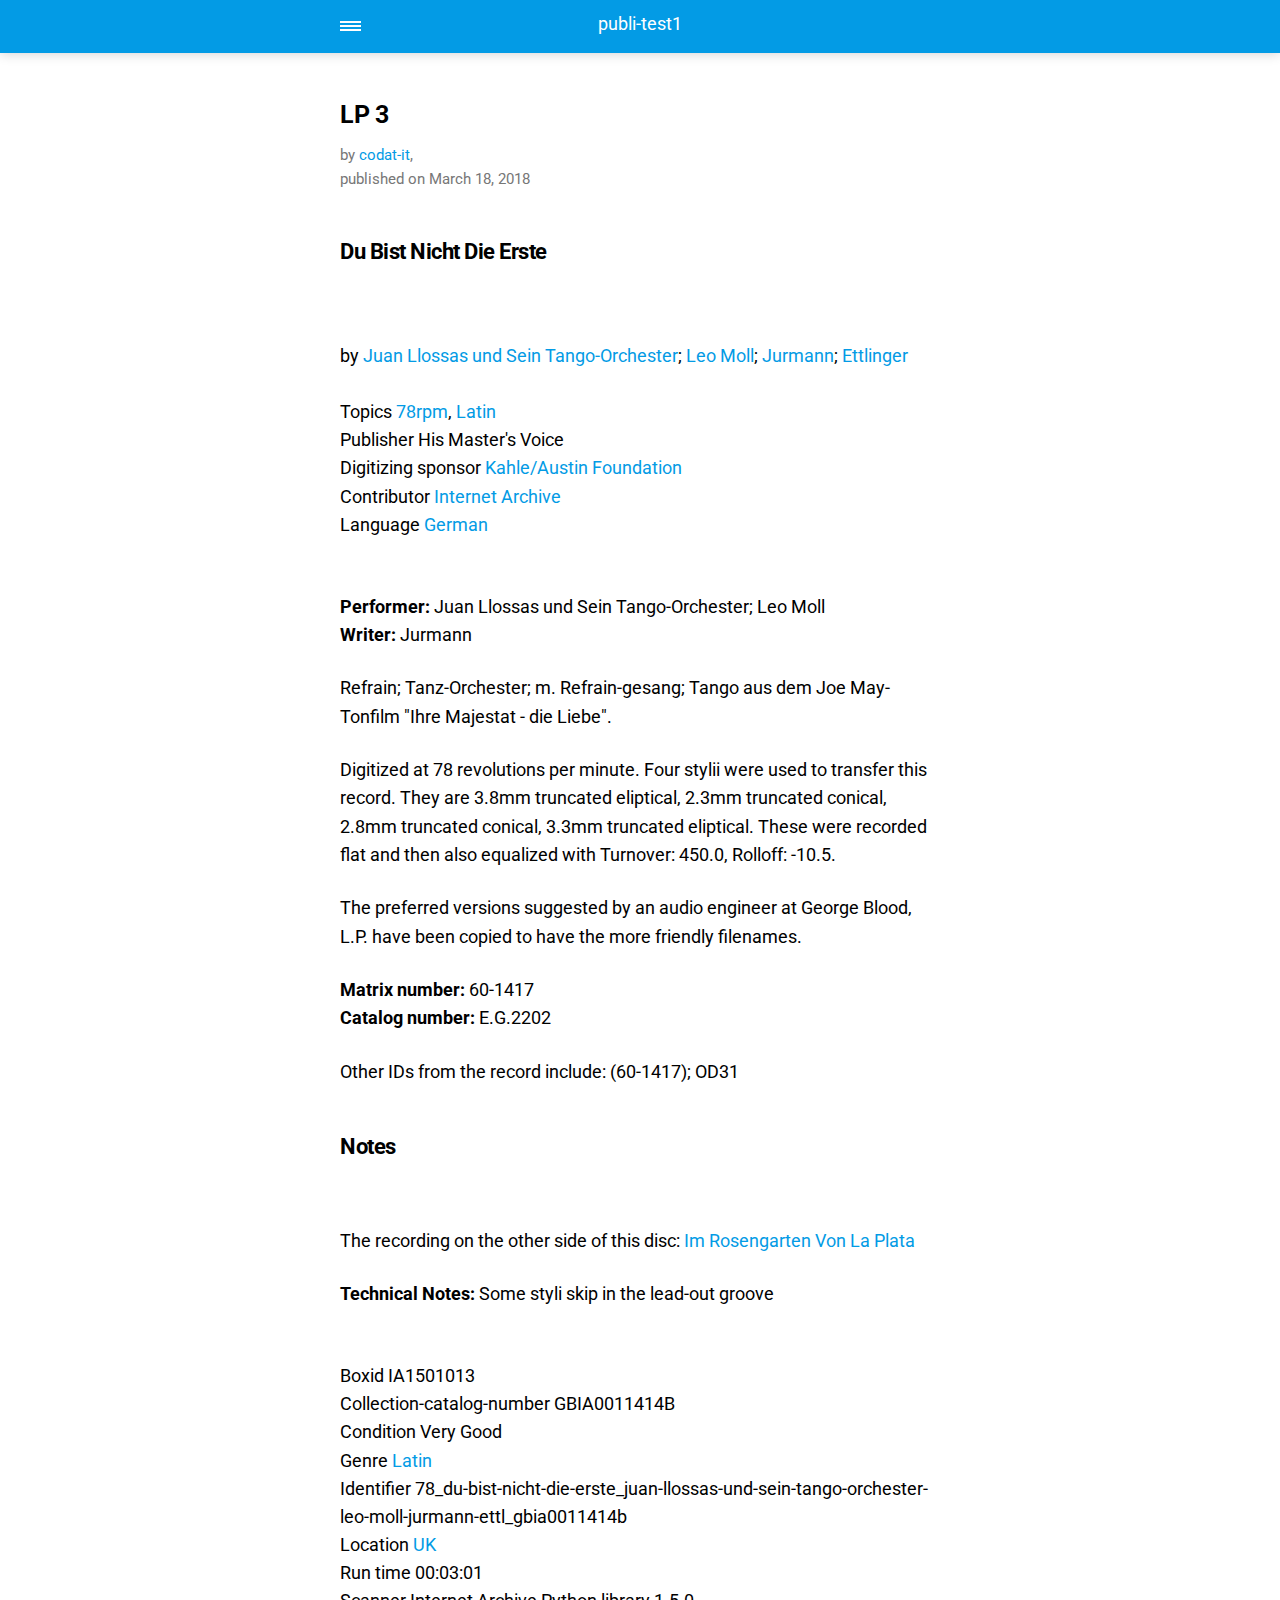
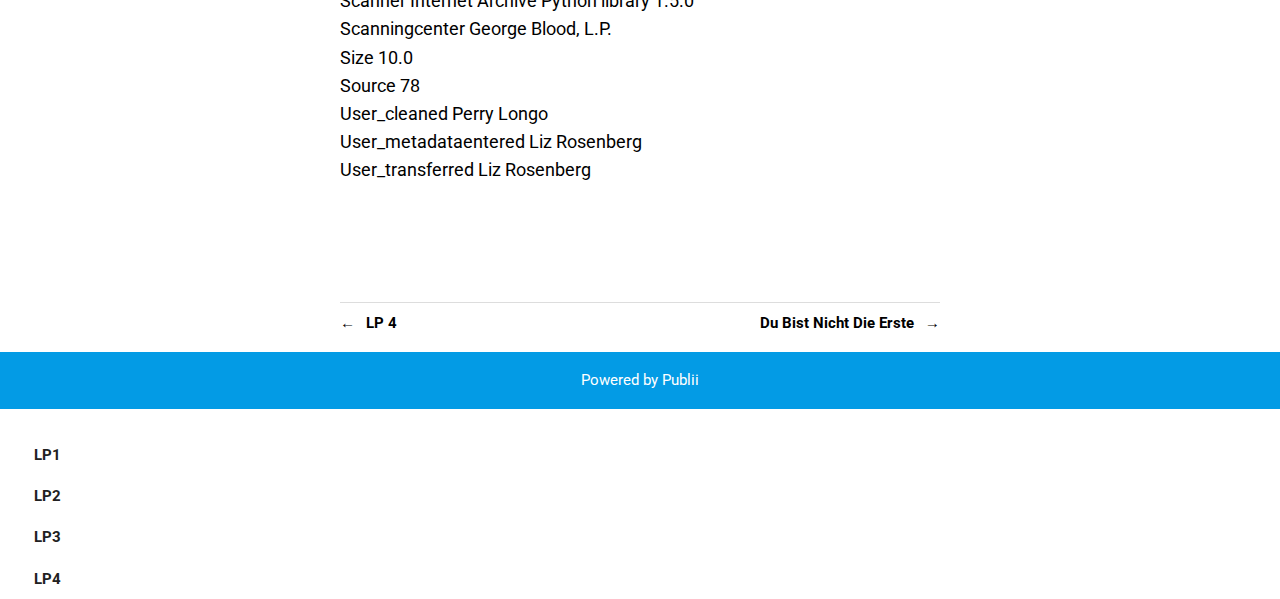
<file: amp/testpost-2-copy-2.html>
<!doctype html><html amp lang="en"><head><meta charset="utf-8"><title>LP 3 - publi-test1</title><meta name="robots" content="index, follow"><link rel="canonical" href="http://github.com/si-home/publi-test1/testpost-2-copy-2.html"><meta name="viewport" content="width=device-width,minimum-scale=1,initial-scale=1"><link href="https://fonts.googleapis.com/css?family=Roboto:400,700" rel="stylesheet" type="text/css"><script async custom-element="amp-sidebar" src="https://cdn.ampproject.org/v0/amp-sidebar-0.1.js"></script><script async custom-element="amp-social-share" src="https://cdn.ampproject.org/v0/amp-social-share-0.1.js"></script><script type="application/ld+json">{"@context":"http://schema.org","@type":"Article","mainEntityOfPage":{"@type":"WebPage","@id":"http://github.com/si-home/publi-test1/amp/testpost-2-copy-2.html"},"headline":"LP 3","datePublished":"2018-03-18T20:43","dateModified":"2018-03-18T20:43","description":"Du Bist Nicht Die Erste Performer: Juan Llossas und Sein Tango-Orchester; Leo Moll&hellip;","author":{"@type":"Person","name":"codat-it"},"publisher":{"@type":"Organization","name":"codat-it"}}</script><style amp-custom="">body,
		div,
		dl,
		dt,
		dd,
		ul,
		ol,
		li,
		h1,
		h2,
		h3,
		h4,
		h5,
		h6,
		pre,
		figure,
		form,
		fieldset,
		p,
		blockquote,
		th,
		td {
			margin: 0;
			padding: 0;
		}
		body {
			font-family: 'Roboto', sans-serif;
			font-size: 1.1rem;
			font-weight: 400;
			line-height: 1.6;
			background: #fff;
			color: #000000;

		}
		a,
		a:visited {
			color: #039be5;
			text-decoration: none;
			outline: none;
		}
		a:hover,
		a:active,
		a:focus {
			color: #000;
		}
		li {
			list-style: none;
		}
		b,
		strong {
			font-weight: 700;
		}
		blockquote,
		p,
		ul,
		ol,
		dl,
		table {
			margin-top: 1.6rem;
		}
		h1,
		h2,
		h3,
		h4,
		h5,
		h6 {
			color: #000000;
			letter-spacing: -0.03rem;
			line-height: 1.2;
			margin-top: 2.93333rem;
		}

		h1 {
			font-size: 1.56621rem;

		}

		h2 {
			font-size: 1.39219rem;
		}

		h3 {
			font-size: 1.2375rem;
		}

		h4 {
			font-size: 1.1rem;
		}

		h5 {
			font-size: 0.97778rem;
		}

		h6 {
			font-size: 0.86914rem;
		}
		h1+p,
		h2+p,
		h3+p,
		h4+p,
		h5+p,
		h6+p {
			margin-top: 0.8rem;
		}
		h1 > sup {
			color: #777777;
			font-size: 0.95rem;
            font-weight: 400;
		}
		blockquote {
			border-left: 0.2rem solid #039be5;
			color: #039be5;
			padding: 0.8rem 0 0.8rem 1.86667rem;
		}
		blockquote cite {
			color: #111111;
			display: block;
			font-size: 0.9rem;
			margin-top: 0.8rem;
		}
		blockquote cite:before {
			content: "- ";
		}
		ul {
			margin-left: 1rem;
		}
		ul>li {
			list-style-position: outside;
			padding-left: 1rem;
		}
		ol {
			margin-left: 0;
		}
		ol>li {
			counter-increment: step-counter;
			position: relative;
			padding-left: 2rem;
		}
		ol>li:before {
			content: counter(step-counter) ".";
			color: #111111;
			left: 0;
			position: absolute;
		}
		dl dt {
			font-weight: 400;
		}
		pre {
			margin: 1.6rem 0 0;
			padding: 1.6rem 3.2rem;
			white-space: pre-wrap;
			word-wrap: break-word;
		}
		code,
		pre {
			background-color: #f6f6f6;
			font-family: "Monaco", "Courier New", monospace;
		}
		table {
			border-collapse: collapse;
			border-spacing: 0;
			display: block;
			max-width: 100%;
			overflow-x: auto;
			vertical-align: top;
			text-align: left;
			white-space: nowrap;
		}
		table th {
			border-bottom: 2px solid #dedede;
			padding: 0.8rem 1.33333rem;
		}
		table tr:nth-child(2n) {
			background: #f3f3f3;
		}
		table td {
			padding: 0.8rem 1.33333rem;
		}
        figure {
            margin: 2rem 0 1rem 0;
        }
		figcaption {
			clear: both;
			color: #4d4d4d;
			font-style: italic;
			font-size: 0.7rem;
			margin: 0.8rem 0 0;
			text-align: center;
		}
		.wrap {
			max-width: 600px;
			margin: 0 auto;
			padding: 0 4%;
		}
		.navbar {
            background: #039be5;
            box-shadow: 0 0 12px 0 rgba(0, 0, 0, 0.2);
            line-height: 3;
            margin-bottom: 2.128rem;
            max-height: 4rem;
            padding: 0 4%;
        }
		.navbar>div {
			align-items: center;
			display: flex;
			justify-content: center;
			text-align: left;max-width: 600px;
			margin: 0 auto;
		}
		.navbar a {
			color: #fff;
			text-decoration: none;
		}
		.logo {
            display: block;
			line-height: 1;
			margin: 0 auto;
			height: 2rem;
            text-indent: -9999px;
            width: 240px;
		}
        .logo.logo-text {
            line-height: 1.6;
            text-align: center;
            text-indent: 0;
        }
		.navbar-sidebar-toggle {
			left: 0;
			position: relative;
			text-indent: -99999rem;
		}
		.navbar-sidebar-toggle:before {
            content: "";
            display: block;
			border-top: 0.375rem double #ffffff;
			border-bottom: 0.125rem solid #ffffff;
			height: 0.125rem;
			position: absolute;
			text-indent: 0;
			top: 50%;
			width: 1.3rem;
			transform: translate(0px, -50%);
		}
        amp-img {
            max-width: 100%;
        }
		amp-sidebar {
			background: #fff;
			width: 240px;
		}
		amp-sidebar li {
			color: #212121;
			font-size: 0.95rem;
            font-weight: 700;
			list-style: none;
			 padding: 0.532rem 1rem;
		}
		amp-sidebar a, amp-sidebar a:visited {
			border-left: 2px solid transparent;
            color: #212121;
		}
		amp-sidebar ul ul {
			margin: 1rem 0 0;
		}
		amp-sidebar li li { font-weight: 400;
			 padding: 0.266rem 0 0.266rem 1rem;
		}
		.hero {
			margin-bottom: 2.93333rem;
		}
		article  {
			margin-bottom: 4rem;
		}
		article > header {
			color: #777777;
			font-size: 0.95rem;
			margin-bottom: 1.866rem;
		}
		aside {
			margin: 1.6rem 0 1.866rem;
		}
		amp-social-share {
			border-radius: 50%;
			background-size: 70%;
            margin-right: 5px;
		}
		.pagination {
			border-top: 1px solid #ddd;
			display: flex;
			justify-content: space-between;
			align-items: baseline;
		}
		.pagination a {
			color: #000000;
			display: block;
			font-size: 0.95rem;
			font-weight: 700;
			line-height: 1;
			margin: 0 0 0.532rem;
			position: relative;
		}
		.pagination a + a {
            width: 50%;
            text-align: right;
        }
		.pagination-prev {
			padding: 0.8rem 0.8rem 0.8rem 1.6rem;
		}
		.pagination-next {
			padding: 0.8rem 1.6rem 0.8rem 0.8rem;
		}
		.pagination-next:before {
			content: "\2192";
			position: absolute;
			right: 0;
		}
		.pagination-prev:before {
			content: "\2190";
			position: absolute;
			left: 0;
		}
		.post-tag {
			font-size: 0.95rem;
			margin-bottom: 1.866rem;
		}
		.post-tag dt {
			float: left;
		}
		.post-tag dd {
			display: inline-block;
			list-style: none;
			margin: 0 0 0 0.266rem;
		}
		.post-tag dd>a:after {
			content: ", ";
		}
		.bottom {
			background: #039be5;
			color: #fff;
			font-size: 0.95rem;
			padding: 1rem 4%;
			text-align: center;
		}
        .author-avatar {
            margin: 1rem auto;
            width: 100px;
        }</style><style amp-boilerplate>body{-webkit-animation:-amp-start 8s steps(1,end) 0s 1 normal both;-moz-animation:-amp-start 8s steps(1,end) 0s 1 normal both;-ms-animation:-amp-start 8s steps(1,end) 0s 1 normal both;animation:-amp-start 8s steps(1,end) 0s 1 normal both}@-webkit-keyframes -amp-start{from{visibility:hidden}to{visibility:visible}}@-moz-keyframes -amp-start{from{visibility:hidden}to{visibility:visible}}@-ms-keyframes -amp-start{from{visibility:hidden}to{visibility:visible}}@-o-keyframes -amp-start{from{visibility:hidden}to{visibility:visible}}@keyframes -amp-start{from{visibility:hidden}to{visibility:visible}}</style><noscript><style amp-boilerplate>body{-webkit-animation:none;-moz-animation:none;-ms-animation:none;animation:none}</style></noscript><script async src="https://cdn.ampproject.org/v0.js"></script></head><body><nav class="navbar"><div><a on="tap:navbar-sidebar.toggle" class="navbar-sidebar-toggle" title="Menu">Menu</a> <a class="logo logo-text" href="http://github.com/si-home/publi-test1/amp">publi-test1</a></div></nav><main class="wrap"><article class="post"><header><h1>LP 3</h1><p>by <a href="http://github.com/si-home/publi-test1/amp/authors/codat-it/" rel="nofollow" title="codat-it">codat-it</a>,<br>published on <time datetime="2018-03-18T20:43">March 18, 2018</time></p></header><h2>Du Bist Nicht Die Erste</h2><p><amp-img src="http://github.com/si-home/publi-test1/media/posts/3/78_auch-du-wirst-mich-einmal-betrugen-youll-be-unfaithful_irene-eisinger-erik-wirl_gbia0028332a_itemimage.jpg" sizes="(max-width: 1024px) 100vw, 1024px" srcset="http://github.com/si-home/publi-test1/media/posts/3/responsive/78_auch-du-wirst-mich-einmal-betrugen-youll-be-unfaithful_irene-eisinger-erik-wirl_gbia0028332a_itemimage-xs.jpg 300w ,http://github.com/si-home/publi-test1/media/posts/3/responsive/78_auch-du-wirst-mich-einmal-betrugen-youll-be-unfaithful_irene-eisinger-erik-wirl_gbia0028332a_itemimage-sm.jpg 480w ,http://github.com/si-home/publi-test1/media/posts/3/responsive/78_auch-du-wirst-mich-einmal-betrugen-youll-be-unfaithful_irene-eisinger-erik-wirl_gbia0028332a_itemimage-md.jpg 768w ,http://github.com/si-home/publi-test1/media/posts/3/responsive/78_auch-du-wirst-mich-einmal-betrugen-youll-be-unfaithful_irene-eisinger-erik-wirl_gbia0028332a_itemimage-lg.jpg 1024w" alt="" width="483" height="483" layout="responsive"></amp-img></p><div class="container container-ia width-max relative-row-wrap info-top"><div class="container container-ia"><div class="relative-row row"><div class="thats-left item-details-metadata col-sm-8 col-sm-pull-4"><h1> </h1><div class="key-val-big"><div><span class="key">by</span> <span class="value"><a href="https://archive.org/search.php?query=creator%3A%22Juan+Llossas+und+Sein+Tango-Orchester%22" rel="nofollow">Juan Llossas und Sein Tango-Orchester</a>; <a href="https://archive.org/search.php?query=creator%3A%22Leo+Moll%22" rel="nofollow">Leo Moll</a>; <a href="https://archive.org/search.php?query=creator%3A%22Jurmann%22" rel="nofollow">Jurmann</a>; <a href="https://archive.org/search.php?query=creator%3A%22Ettlinger%22" rel="nofollow">Ettlinger</a></span></div></div></div></div></div></div><div class="container container-ia width-max relative-row-wrap"><div class="container container-ia"><div class="relative-row row"><div class="col-sm-8 thats-left item-details-metadata"><div class="actions-ia"> </div><div class="key-val-big">Topics <a href="https://archive.org/search.php?query=subject%3A%2278rpm%22" rel="nofollow">78rpm</a>, <a href="https://archive.org/search.php?query=subject%3A%22Latin%22" rel="nofollow">Latin</a></div><div><span class="key">Publisher</span> <span class="value">His Master's Voice</span></div><div><span class="key">Digitizing sponsor</span> <span class="value"><a href="https://archive.org/details/kahleaustinfoundation">Kahle/Austin Foundation</a></span></div><div><span class="key">Contributor</span> <span class="value"><a href="https://archive.org/details/internetarchivebooks">Internet Archive</a></span></div><div class="key-val-big"><div><span class="key">Language</span> <span class="value"><a href="https://archive.org/search.php?query=%28language%3Ager+OR+language%3A%22German%22%29" rel="nofollow">German</a></span></div></div><div class="clearfix"> </div><div id="descript"><p><strong>Performer:</strong> Juan Llossas und Sein Tango-Orchester; Leo Moll<br><strong>Writer:</strong> Jurmann</p><p>Refrain; Tanz-Orchester; m. Refrain-gesang; Tango aus dem Joe May-Tonfilm "Ihre Majestat - die Liebe".</p><p>Digitized at 78 revolutions per minute. Four stylii were used to transfer this record. They are 3.8mm truncated eliptical, 2.3mm truncated conical, 2.8mm truncated conical, 3.3mm truncated eliptical. These were recorded flat and then also equalized with Turnover: 450.0, Rolloff: -10.5.</p><p>The preferred versions suggested by an audio engineer at George Blood, L.P. have been copied to have the more friendly filenames.</p><p><strong>Matrix number:</strong> 60-1417<br><strong>Catalog number:</strong> E.G.2202</p><p>Other IDs from the record include: (60-1417); OD31</p></div><h2>Notes</h2><p class="content"> </p><p>The recording on the other side of this disc: <a href="https://archive.org/details/78_im-rosengarten-von-la-plata_juan-llossas-und-sein-tango-orchester-leo-moll-rosen-pl_gbia0011414a" rel="nofollow">Im Rosengarten Von La Plata</a></p><p><strong>Technical Notes:</strong> Some styli skip in the lead-out groove</p><p> </p><div class="metadata-expandable-list"><div><span class="key">Boxid</span> <span class="value">IA1501013</span></div><div><span class="key">Collection-catalog-number</span> <span class="value">GBIA0011414B</span></div><div><span class="key">Condition</span> <span class="value">Very Good</span></div><div><span class="key">Genre</span> <span class="value"><a href="https://archive.org/search.php?query=genre%3A%22Latin%22" itemprop="genre">Latin</a></span></div><div><span class="key">Identifier</span> <span class="value">78_du-bist-nicht-die-erste_juan-llossas-und-sein-tango-orchester-leo-moll-jurmann-ettl_gbia0011414b</span></div><div><span class="key">Location</span> <span class="value"><a href="https://archive.org/search.php?query=coverage%3A%22UK%22">UK</a></span></div><div><span class="key">Run time</span> <span class="value">00:03:01</span></div><div><span class="key">Scanner</span> <span class="value">Internet Archive Python library 1.5.0</span></div><div><span class="key">Scanningcenter</span> <span class="value">George Blood, L.P.</span></div><div><span class="key">Size</span> <span class="value">10.0</span></div><div><span class="key">Source</span> <span class="value">78</span></div><div><span class="key">User_cleaned</span> <span class="value">Perry Longo</span></div><div><span class="key">User_metadataentered</span> <span class="value">Liz Rosenberg</span></div><div><span class="key">User_transferred</span> <span class="value">Liz Rosenberg</span></div></div></div></div></div></div><aside><amp-social-share type="facebook" width="40" height="40" data-param-app_id="" data-param-text="LP 3" data-param-href="http://github.com/si-home/publi-test1/amp/testpost-2-copy-2.html"></amp-social-share><amp-social-share type="twitter" width="40" height="40" data-param-text="c" data-param-url="http://github.com/si-home/publi-test1/amp/testpost-2-copy-2.html"></amp-social-share><amp-social-share type="pinterest" width="40" height="40" data-param-url="http://github.com/si-home/publi-test1/amp/testpost-2-copy-2.html"></amp-social-share></aside></article><nav class="pagination"><a href="http://github.com/si-home/publi-test1/amp/testpost-2-copy.html" class="pagination-prev" title="Previous">LP 4</a> <a href="http://github.com/si-home/publi-test1/amp/testpost-2.html" class="pagination-next" title="Next">Du Bist Nicht Die Erste</a></nav></main><footer class="bottom">Powered by Publii</footer><amp-sidebar id="navbar-sidebar" layout="nodisplay"><ul><li><a href="http://github.com/si-home/publi-test1/amp/testpost-1.html" title="LP 1">LP1</a></li><li><a href="http://github.com/si-home/publi-test1/amp/testpost-2.html" title="LP 2">LP2</a></li><li><a href="http://github.com/si-home/publi-test1/amp/testpost-2-copy-2.html" title="LP 3">LP3</a></li><li><a href="http://github.com/si-home/publi-test1/amp/testpost-2-copy.html" title="LP 4">LP4</a></li></ul></amp-sidebar></body></html>
</file>
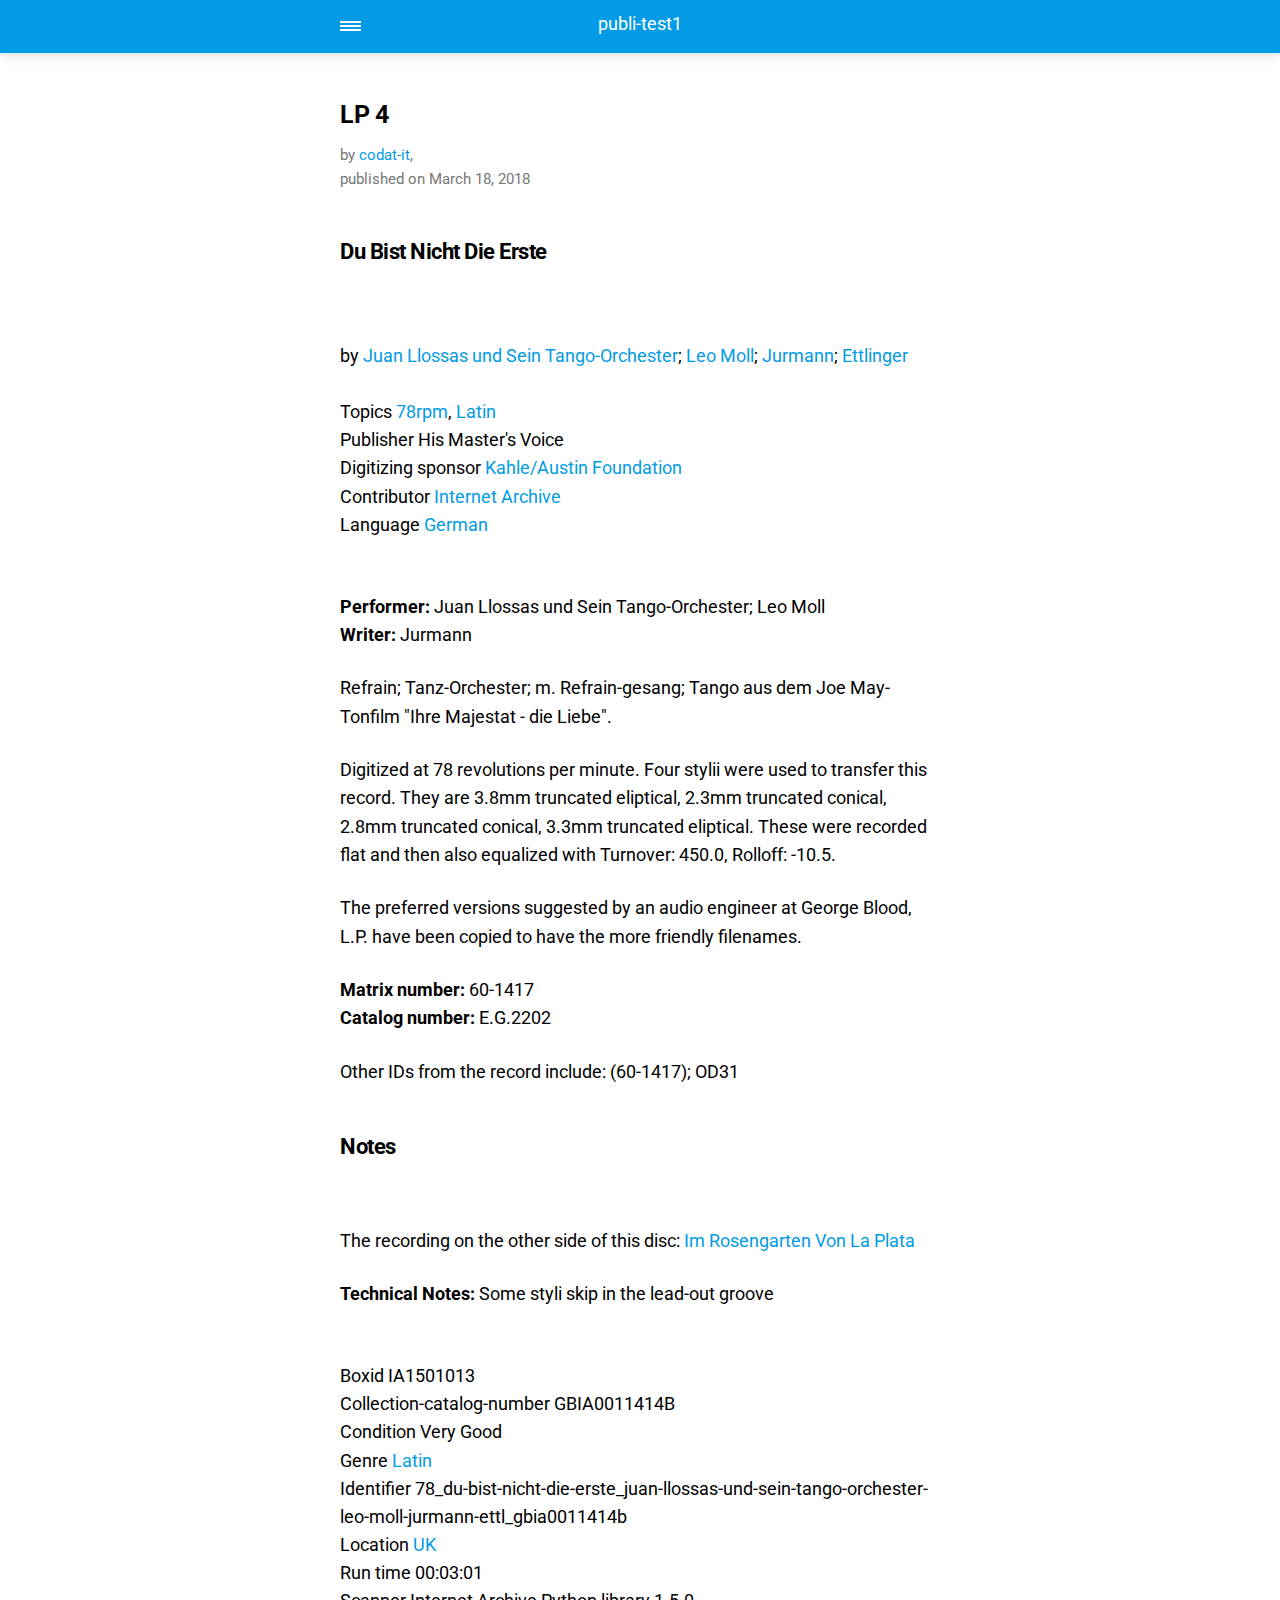
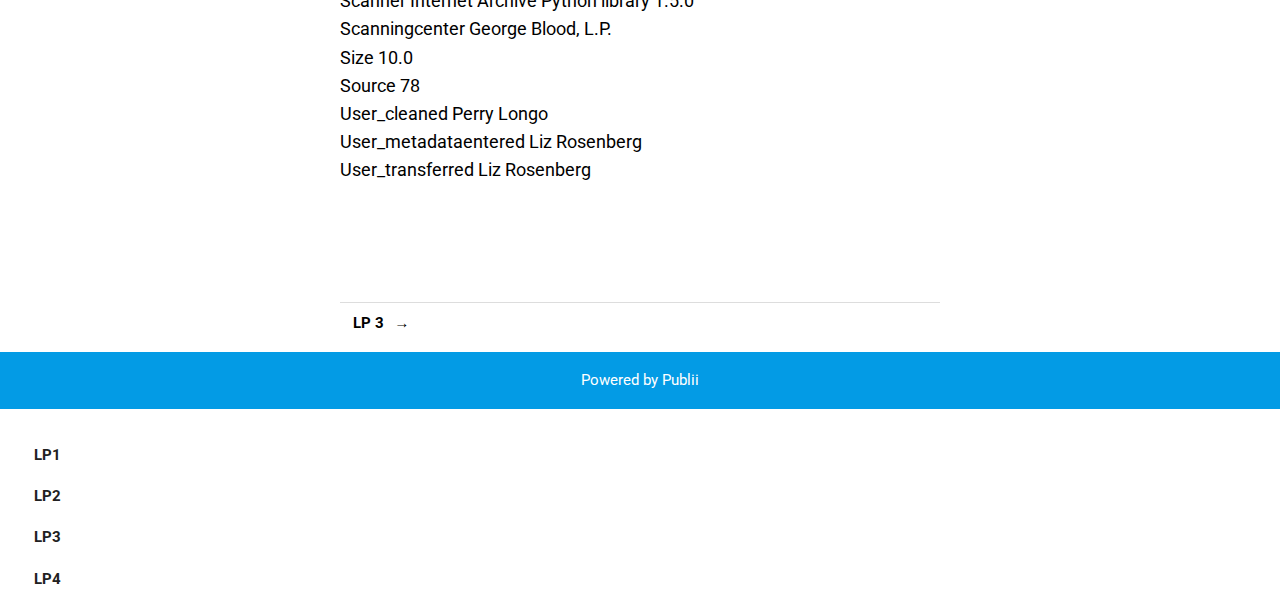
<file: amp/testpost-2-copy.html>
<!doctype html><html amp lang="en"><head><meta charset="utf-8"><title>LP 4 - publi-test1</title><meta name="robots" content="index, follow"><link rel="canonical" href="http://github.com/si-home/publi-test1/testpost-2-copy.html"><meta name="viewport" content="width=device-width,minimum-scale=1,initial-scale=1"><link href="https://fonts.googleapis.com/css?family=Roboto:400,700" rel="stylesheet" type="text/css"><script async custom-element="amp-sidebar" src="https://cdn.ampproject.org/v0/amp-sidebar-0.1.js"></script><script async custom-element="amp-social-share" src="https://cdn.ampproject.org/v0/amp-social-share-0.1.js"></script><script type="application/ld+json">{"@context":"http://schema.org","@type":"Article","mainEntityOfPage":{"@type":"WebPage","@id":"http://github.com/si-home/publi-test1/amp/testpost-2-copy.html"},"headline":"LP 4","datePublished":"2018-03-18T20:43","dateModified":"2018-03-18T20:43","description":"Du Bist Nicht Die Erste Performer: Juan Llossas und Sein Tango-Orchester; Leo Moll&hellip;","author":{"@type":"Person","name":"codat-it"},"publisher":{"@type":"Organization","name":"codat-it"}}</script><style amp-custom="">body,
		div,
		dl,
		dt,
		dd,
		ul,
		ol,
		li,
		h1,
		h2,
		h3,
		h4,
		h5,
		h6,
		pre,
		figure,
		form,
		fieldset,
		p,
		blockquote,
		th,
		td {
			margin: 0;
			padding: 0;
		}
		body {
			font-family: 'Roboto', sans-serif;
			font-size: 1.1rem;
			font-weight: 400;
			line-height: 1.6;
			background: #fff;
			color: #000000;

		}
		a,
		a:visited {
			color: #039be5;
			text-decoration: none;
			outline: none;
		}
		a:hover,
		a:active,
		a:focus {
			color: #000;
		}
		li {
			list-style: none;
		}
		b,
		strong {
			font-weight: 700;
		}
		blockquote,
		p,
		ul,
		ol,
		dl,
		table {
			margin-top: 1.6rem;
		}
		h1,
		h2,
		h3,
		h4,
		h5,
		h6 {
			color: #000000;
			letter-spacing: -0.03rem;
			line-height: 1.2;
			margin-top: 2.93333rem;
		}

		h1 {
			font-size: 1.56621rem;

		}

		h2 {
			font-size: 1.39219rem;
		}

		h3 {
			font-size: 1.2375rem;
		}

		h4 {
			font-size: 1.1rem;
		}

		h5 {
			font-size: 0.97778rem;
		}

		h6 {
			font-size: 0.86914rem;
		}
		h1+p,
		h2+p,
		h3+p,
		h4+p,
		h5+p,
		h6+p {
			margin-top: 0.8rem;
		}
		h1 > sup {
			color: #777777;
			font-size: 0.95rem;
            font-weight: 400;
		}
		blockquote {
			border-left: 0.2rem solid #039be5;
			color: #039be5;
			padding: 0.8rem 0 0.8rem 1.86667rem;
		}
		blockquote cite {
			color: #111111;
			display: block;
			font-size: 0.9rem;
			margin-top: 0.8rem;
		}
		blockquote cite:before {
			content: "- ";
		}
		ul {
			margin-left: 1rem;
		}
		ul>li {
			list-style-position: outside;
			padding-left: 1rem;
		}
		ol {
			margin-left: 0;
		}
		ol>li {
			counter-increment: step-counter;
			position: relative;
			padding-left: 2rem;
		}
		ol>li:before {
			content: counter(step-counter) ".";
			color: #111111;
			left: 0;
			position: absolute;
		}
		dl dt {
			font-weight: 400;
		}
		pre {
			margin: 1.6rem 0 0;
			padding: 1.6rem 3.2rem;
			white-space: pre-wrap;
			word-wrap: break-word;
		}
		code,
		pre {
			background-color: #f6f6f6;
			font-family: "Monaco", "Courier New", monospace;
		}
		table {
			border-collapse: collapse;
			border-spacing: 0;
			display: block;
			max-width: 100%;
			overflow-x: auto;
			vertical-align: top;
			text-align: left;
			white-space: nowrap;
		}
		table th {
			border-bottom: 2px solid #dedede;
			padding: 0.8rem 1.33333rem;
		}
		table tr:nth-child(2n) {
			background: #f3f3f3;
		}
		table td {
			padding: 0.8rem 1.33333rem;
		}
        figure {
            margin: 2rem 0 1rem 0;
        }
		figcaption {
			clear: both;
			color: #4d4d4d;
			font-style: italic;
			font-size: 0.7rem;
			margin: 0.8rem 0 0;
			text-align: center;
		}
		.wrap {
			max-width: 600px;
			margin: 0 auto;
			padding: 0 4%;
		}
		.navbar {
            background: #039be5;
            box-shadow: 0 0 12px 0 rgba(0, 0, 0, 0.2);
            line-height: 3;
            margin-bottom: 2.128rem;
            max-height: 4rem;
            padding: 0 4%;
        }
		.navbar>div {
			align-items: center;
			display: flex;
			justify-content: center;
			text-align: left;max-width: 600px;
			margin: 0 auto;
		}
		.navbar a {
			color: #fff;
			text-decoration: none;
		}
		.logo {
            display: block;
			line-height: 1;
			margin: 0 auto;
			height: 2rem;
            text-indent: -9999px;
            width: 240px;
		}
        .logo.logo-text {
            line-height: 1.6;
            text-align: center;
            text-indent: 0;
        }
		.navbar-sidebar-toggle {
			left: 0;
			position: relative;
			text-indent: -99999rem;
		}
		.navbar-sidebar-toggle:before {
            content: "";
            display: block;
			border-top: 0.375rem double #ffffff;
			border-bottom: 0.125rem solid #ffffff;
			height: 0.125rem;
			position: absolute;
			text-indent: 0;
			top: 50%;
			width: 1.3rem;
			transform: translate(0px, -50%);
		}
        amp-img {
            max-width: 100%;
        }
		amp-sidebar {
			background: #fff;
			width: 240px;
		}
		amp-sidebar li {
			color: #212121;
			font-size: 0.95rem;
            font-weight: 700;
			list-style: none;
			 padding: 0.532rem 1rem;
		}
		amp-sidebar a, amp-sidebar a:visited {
			border-left: 2px solid transparent;
            color: #212121;
		}
		amp-sidebar ul ul {
			margin: 1rem 0 0;
		}
		amp-sidebar li li { font-weight: 400;
			 padding: 0.266rem 0 0.266rem 1rem;
		}
		.hero {
			margin-bottom: 2.93333rem;
		}
		article  {
			margin-bottom: 4rem;
		}
		article > header {
			color: #777777;
			font-size: 0.95rem;
			margin-bottom: 1.866rem;
		}
		aside {
			margin: 1.6rem 0 1.866rem;
		}
		amp-social-share {
			border-radius: 50%;
			background-size: 70%;
            margin-right: 5px;
		}
		.pagination {
			border-top: 1px solid #ddd;
			display: flex;
			justify-content: space-between;
			align-items: baseline;
		}
		.pagination a {
			color: #000000;
			display: block;
			font-size: 0.95rem;
			font-weight: 700;
			line-height: 1;
			margin: 0 0 0.532rem;
			position: relative;
		}
		.pagination a + a {
            width: 50%;
            text-align: right;
        }
		.pagination-prev {
			padding: 0.8rem 0.8rem 0.8rem 1.6rem;
		}
		.pagination-next {
			padding: 0.8rem 1.6rem 0.8rem 0.8rem;
		}
		.pagination-next:before {
			content: "\2192";
			position: absolute;
			right: 0;
		}
		.pagination-prev:before {
			content: "\2190";
			position: absolute;
			left: 0;
		}
		.post-tag {
			font-size: 0.95rem;
			margin-bottom: 1.866rem;
		}
		.post-tag dt {
			float: left;
		}
		.post-tag dd {
			display: inline-block;
			list-style: none;
			margin: 0 0 0 0.266rem;
		}
		.post-tag dd>a:after {
			content: ", ";
		}
		.bottom {
			background: #039be5;
			color: #fff;
			font-size: 0.95rem;
			padding: 1rem 4%;
			text-align: center;
		}
        .author-avatar {
            margin: 1rem auto;
            width: 100px;
        }</style><style amp-boilerplate>body{-webkit-animation:-amp-start 8s steps(1,end) 0s 1 normal both;-moz-animation:-amp-start 8s steps(1,end) 0s 1 normal both;-ms-animation:-amp-start 8s steps(1,end) 0s 1 normal both;animation:-amp-start 8s steps(1,end) 0s 1 normal both}@-webkit-keyframes -amp-start{from{visibility:hidden}to{visibility:visible}}@-moz-keyframes -amp-start{from{visibility:hidden}to{visibility:visible}}@-ms-keyframes -amp-start{from{visibility:hidden}to{visibility:visible}}@-o-keyframes -amp-start{from{visibility:hidden}to{visibility:visible}}@keyframes -amp-start{from{visibility:hidden}to{visibility:visible}}</style><noscript><style amp-boilerplate>body{-webkit-animation:none;-moz-animation:none;-ms-animation:none;animation:none}</style></noscript><script async src="https://cdn.ampproject.org/v0.js"></script></head><body><nav class="navbar"><div><a on="tap:navbar-sidebar.toggle" class="navbar-sidebar-toggle" title="Menu">Menu</a> <a class="logo logo-text" href="http://github.com/si-home/publi-test1/amp">publi-test1</a></div></nav><main class="wrap"><article class="post"><header><h1>LP 4</h1><p>by <a href="http://github.com/si-home/publi-test1/amp/authors/codat-it/" rel="nofollow" title="codat-it">codat-it</a>,<br>published on <time datetime="2018-03-18T20:43">March 18, 2018</time></p></header><h2>Du Bist Nicht Die Erste</h2><p><amp-img src="http://github.com/si-home/publi-test1/media/posts/4/78_auch-du-wirst-mich-einmal-betrugen-youll-be-unfaithful_irene-eisinger-erik-wirl_gbia0028332a_itemimage.jpg" sizes="(max-width: 1024px) 100vw, 1024px" srcset="http://github.com/si-home/publi-test1/media/posts/4/responsive/78_auch-du-wirst-mich-einmal-betrugen-youll-be-unfaithful_irene-eisinger-erik-wirl_gbia0028332a_itemimage-xs.jpg 300w ,http://github.com/si-home/publi-test1/media/posts/4/responsive/78_auch-du-wirst-mich-einmal-betrugen-youll-be-unfaithful_irene-eisinger-erik-wirl_gbia0028332a_itemimage-sm.jpg 480w ,http://github.com/si-home/publi-test1/media/posts/4/responsive/78_auch-du-wirst-mich-einmal-betrugen-youll-be-unfaithful_irene-eisinger-erik-wirl_gbia0028332a_itemimage-md.jpg 768w ,http://github.com/si-home/publi-test1/media/posts/4/responsive/78_auch-du-wirst-mich-einmal-betrugen-youll-be-unfaithful_irene-eisinger-erik-wirl_gbia0028332a_itemimage-lg.jpg 1024w" alt="" width="483" height="483" layout="responsive"></amp-img></p><div class="container container-ia width-max relative-row-wrap info-top"><div class="container container-ia"><div class="relative-row row"><div class="thats-left item-details-metadata col-sm-8 col-sm-pull-4"><h1> </h1><div class="key-val-big"><div><span class="key">by</span> <span class="value"><a href="https://archive.org/search.php?query=creator%3A%22Juan+Llossas+und+Sein+Tango-Orchester%22" rel="nofollow">Juan Llossas und Sein Tango-Orchester</a>; <a href="https://archive.org/search.php?query=creator%3A%22Leo+Moll%22" rel="nofollow">Leo Moll</a>; <a href="https://archive.org/search.php?query=creator%3A%22Jurmann%22" rel="nofollow">Jurmann</a>; <a href="https://archive.org/search.php?query=creator%3A%22Ettlinger%22" rel="nofollow">Ettlinger</a></span></div></div></div></div></div></div><div class="container container-ia width-max relative-row-wrap"><div class="container container-ia"><div class="relative-row row"><div class="col-sm-8 thats-left item-details-metadata"><div class="actions-ia"> </div><div class="key-val-big">Topics <a href="https://archive.org/search.php?query=subject%3A%2278rpm%22" rel="nofollow">78rpm</a>, <a href="https://archive.org/search.php?query=subject%3A%22Latin%22" rel="nofollow">Latin</a></div><div><span class="key">Publisher</span> <span class="value">His Master's Voice</span></div><div><span class="key">Digitizing sponsor</span> <span class="value"><a href="https://archive.org/details/kahleaustinfoundation">Kahle/Austin Foundation</a></span></div><div><span class="key">Contributor</span> <span class="value"><a href="https://archive.org/details/internetarchivebooks">Internet Archive</a></span></div><div class="key-val-big"><div><span class="key">Language</span> <span class="value"><a href="https://archive.org/search.php?query=%28language%3Ager+OR+language%3A%22German%22%29" rel="nofollow">German</a></span></div></div><div class="clearfix"> </div><div id="descript"><p><strong>Performer:</strong> Juan Llossas und Sein Tango-Orchester; Leo Moll<br><strong>Writer:</strong> Jurmann</p><p>Refrain; Tanz-Orchester; m. Refrain-gesang; Tango aus dem Joe May-Tonfilm "Ihre Majestat - die Liebe".</p><p>Digitized at 78 revolutions per minute. Four stylii were used to transfer this record. They are 3.8mm truncated eliptical, 2.3mm truncated conical, 2.8mm truncated conical, 3.3mm truncated eliptical. These were recorded flat and then also equalized with Turnover: 450.0, Rolloff: -10.5.</p><p>The preferred versions suggested by an audio engineer at George Blood, L.P. have been copied to have the more friendly filenames.</p><p><strong>Matrix number:</strong> 60-1417<br><strong>Catalog number:</strong> E.G.2202</p><p>Other IDs from the record include: (60-1417); OD31</p></div><h2>Notes</h2><p class="content"> </p><p>The recording on the other side of this disc: <a href="https://archive.org/details/78_im-rosengarten-von-la-plata_juan-llossas-und-sein-tango-orchester-leo-moll-rosen-pl_gbia0011414a" rel="nofollow">Im Rosengarten Von La Plata</a></p><p><strong>Technical Notes:</strong> Some styli skip in the lead-out groove</p><p> </p><div class="metadata-expandable-list"><div><span class="key">Boxid</span> <span class="value">IA1501013</span></div><div><span class="key">Collection-catalog-number</span> <span class="value">GBIA0011414B</span></div><div><span class="key">Condition</span> <span class="value">Very Good</span></div><div><span class="key">Genre</span> <span class="value"><a href="https://archive.org/search.php?query=genre%3A%22Latin%22" itemprop="genre">Latin</a></span></div><div><span class="key">Identifier</span> <span class="value">78_du-bist-nicht-die-erste_juan-llossas-und-sein-tango-orchester-leo-moll-jurmann-ettl_gbia0011414b</span></div><div><span class="key">Location</span> <span class="value"><a href="https://archive.org/search.php?query=coverage%3A%22UK%22">UK</a></span></div><div><span class="key">Run time</span> <span class="value">00:03:01</span></div><div><span class="key">Scanner</span> <span class="value">Internet Archive Python library 1.5.0</span></div><div><span class="key">Scanningcenter</span> <span class="value">George Blood, L.P.</span></div><div><span class="key">Size</span> <span class="value">10.0</span></div><div><span class="key">Source</span> <span class="value">78</span></div><div><span class="key">User_cleaned</span> <span class="value">Perry Longo</span></div><div><span class="key">User_metadataentered</span> <span class="value">Liz Rosenberg</span></div><div><span class="key">User_transferred</span> <span class="value">Liz Rosenberg</span></div></div></div></div></div></div><aside><amp-social-share type="facebook" width="40" height="40" data-param-app_id="" data-param-text="LP 4" data-param-href="http://github.com/si-home/publi-test1/amp/testpost-2-copy.html"></amp-social-share><amp-social-share type="twitter" width="40" height="40" data-param-text="c" data-param-url="http://github.com/si-home/publi-test1/amp/testpost-2-copy.html"></amp-social-share><amp-social-share type="pinterest" width="40" height="40" data-param-url="http://github.com/si-home/publi-test1/amp/testpost-2-copy.html"></amp-social-share></aside></article><nav class="pagination"><a href="http://github.com/si-home/publi-test1/amp/testpost-2-copy-2.html" class="pagination-next" title="Next">LP 3</a></nav></main><footer class="bottom">Powered by Publii</footer><amp-sidebar id="navbar-sidebar" layout="nodisplay"><ul><li><a href="http://github.com/si-home/publi-test1/amp/testpost-1.html" title="LP 1">LP1</a></li><li><a href="http://github.com/si-home/publi-test1/amp/testpost-2.html" title="LP 2">LP2</a></li><li><a href="http://github.com/si-home/publi-test1/amp/testpost-2-copy-2.html" title="LP 3">LP3</a></li><li><a href="http://github.com/si-home/publi-test1/amp/testpost-2-copy.html" title="LP 4">LP4</a></li></ul></amp-sidebar></body></html>
</file>
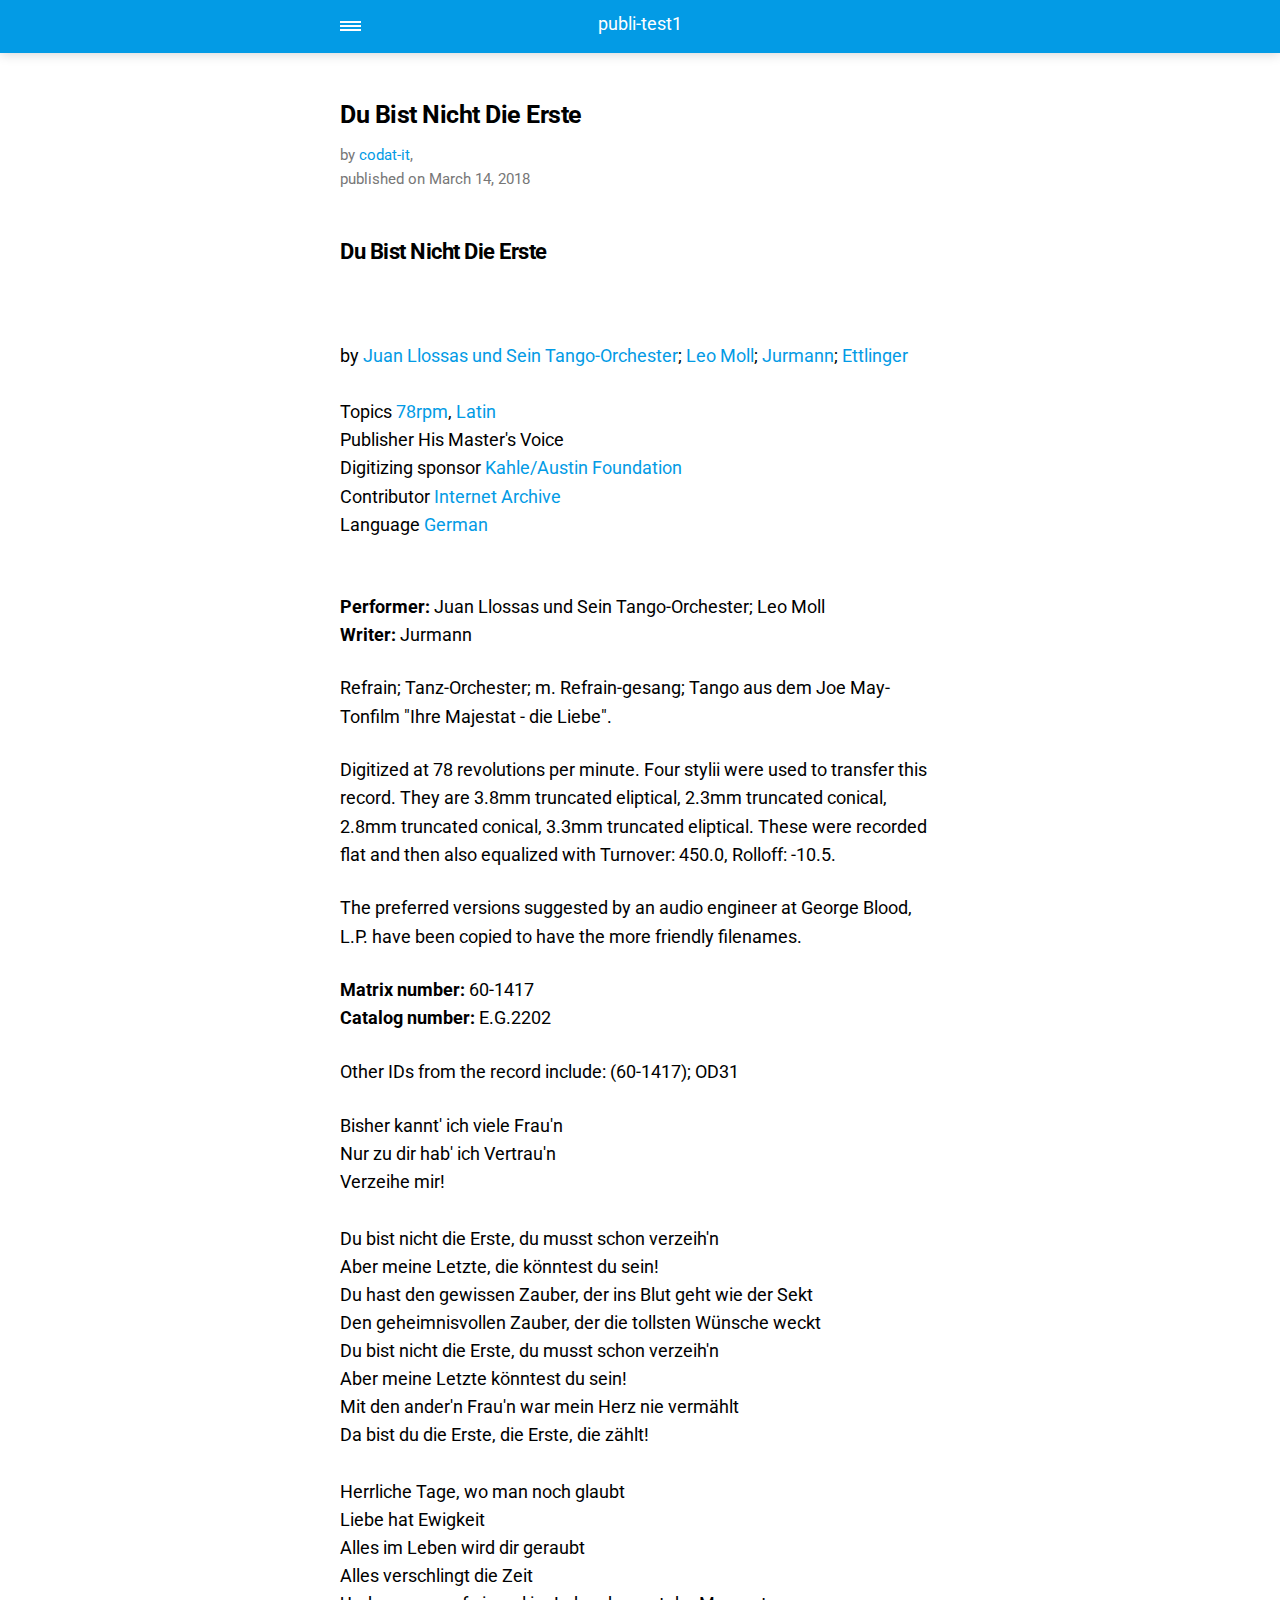
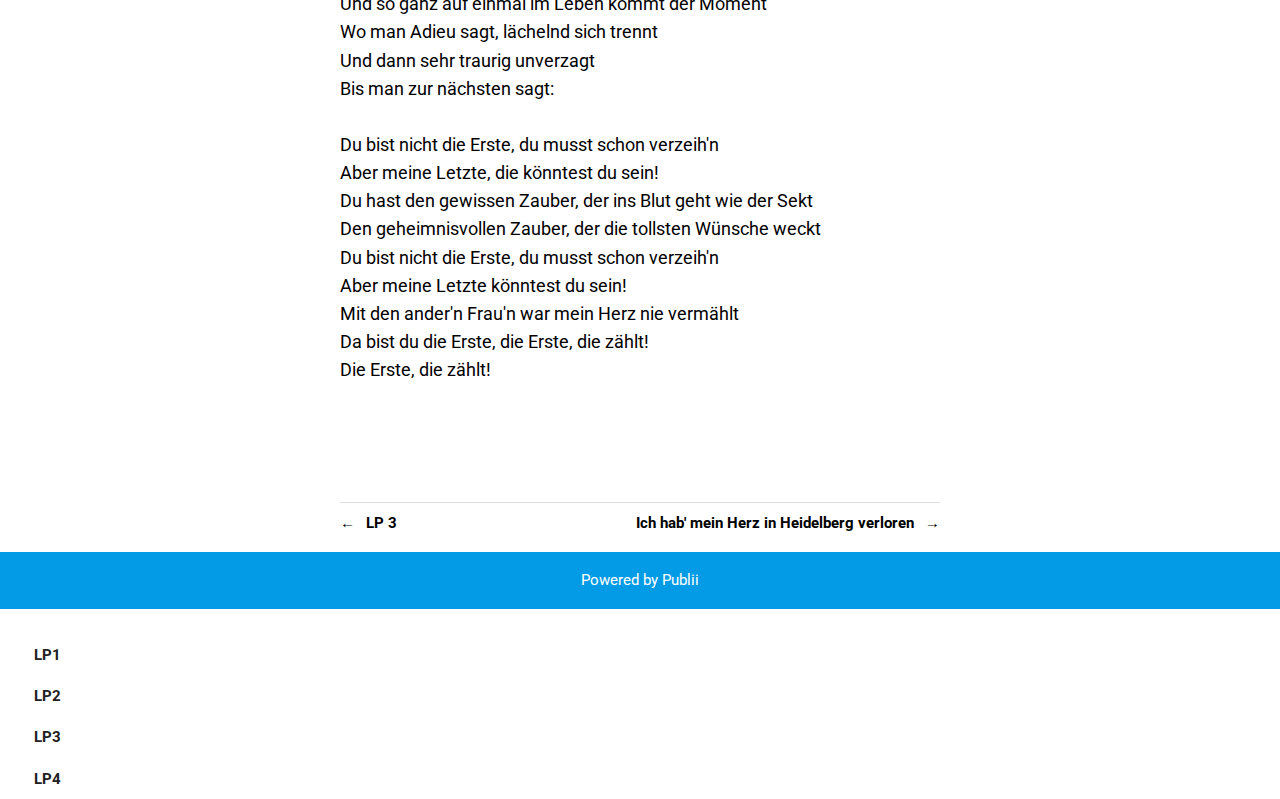
<file: amp/testpost-2.html>
<!doctype html><html amp lang="en"><head><meta charset="utf-8"><title>Du Bist Nicht Die Erste - publi-test1</title><meta name="robots" content="index, follow"><link rel="canonical" href="http://github.com/si-home/publi-test1/testpost-2.html"><meta name="viewport" content="width=device-width,minimum-scale=1,initial-scale=1"><link href="https://fonts.googleapis.com/css?family=Roboto:400,700" rel="stylesheet" type="text/css"><script async custom-element="amp-sidebar" src="https://cdn.ampproject.org/v0/amp-sidebar-0.1.js"></script><script async custom-element="amp-social-share" src="https://cdn.ampproject.org/v0/amp-social-share-0.1.js"></script><script type="application/ld+json">{"@context":"http://schema.org","@type":"Article","mainEntityOfPage":{"@type":"WebPage","@id":"http://github.com/si-home/publi-test1/amp/testpost-2.html"},"headline":"Du Bist Nicht Die Erste","datePublished":"2018-03-14T00:55","dateModified":"2018-03-18T21:38","description":"Du Bist Nicht Die Erste Performer: Juan Llossas und Sein Tango-Orchester; Leo Moll&hellip;","author":{"@type":"Person","name":"codat-it"},"publisher":{"@type":"Organization","name":"codat-it"}}</script><style amp-custom="">body,
		div,
		dl,
		dt,
		dd,
		ul,
		ol,
		li,
		h1,
		h2,
		h3,
		h4,
		h5,
		h6,
		pre,
		figure,
		form,
		fieldset,
		p,
		blockquote,
		th,
		td {
			margin: 0;
			padding: 0;
		}
		body {
			font-family: 'Roboto', sans-serif;
			font-size: 1.1rem;
			font-weight: 400;
			line-height: 1.6;
			background: #fff;
			color: #000000;

		}
		a,
		a:visited {
			color: #039be5;
			text-decoration: none;
			outline: none;
		}
		a:hover,
		a:active,
		a:focus {
			color: #000;
		}
		li {
			list-style: none;
		}
		b,
		strong {
			font-weight: 700;
		}
		blockquote,
		p,
		ul,
		ol,
		dl,
		table {
			margin-top: 1.6rem;
		}
		h1,
		h2,
		h3,
		h4,
		h5,
		h6 {
			color: #000000;
			letter-spacing: -0.03rem;
			line-height: 1.2;
			margin-top: 2.93333rem;
		}

		h1 {
			font-size: 1.56621rem;

		}

		h2 {
			font-size: 1.39219rem;
		}

		h3 {
			font-size: 1.2375rem;
		}

		h4 {
			font-size: 1.1rem;
		}

		h5 {
			font-size: 0.97778rem;
		}

		h6 {
			font-size: 0.86914rem;
		}
		h1+p,
		h2+p,
		h3+p,
		h4+p,
		h5+p,
		h6+p {
			margin-top: 0.8rem;
		}
		h1 > sup {
			color: #777777;
			font-size: 0.95rem;
            font-weight: 400;
		}
		blockquote {
			border-left: 0.2rem solid #039be5;
			color: #039be5;
			padding: 0.8rem 0 0.8rem 1.86667rem;
		}
		blockquote cite {
			color: #111111;
			display: block;
			font-size: 0.9rem;
			margin-top: 0.8rem;
		}
		blockquote cite:before {
			content: "- ";
		}
		ul {
			margin-left: 1rem;
		}
		ul>li {
			list-style-position: outside;
			padding-left: 1rem;
		}
		ol {
			margin-left: 0;
		}
		ol>li {
			counter-increment: step-counter;
			position: relative;
			padding-left: 2rem;
		}
		ol>li:before {
			content: counter(step-counter) ".";
			color: #111111;
			left: 0;
			position: absolute;
		}
		dl dt {
			font-weight: 400;
		}
		pre {
			margin: 1.6rem 0 0;
			padding: 1.6rem 3.2rem;
			white-space: pre-wrap;
			word-wrap: break-word;
		}
		code,
		pre {
			background-color: #f6f6f6;
			font-family: "Monaco", "Courier New", monospace;
		}
		table {
			border-collapse: collapse;
			border-spacing: 0;
			display: block;
			max-width: 100%;
			overflow-x: auto;
			vertical-align: top;
			text-align: left;
			white-space: nowrap;
		}
		table th {
			border-bottom: 2px solid #dedede;
			padding: 0.8rem 1.33333rem;
		}
		table tr:nth-child(2n) {
			background: #f3f3f3;
		}
		table td {
			padding: 0.8rem 1.33333rem;
		}
        figure {
            margin: 2rem 0 1rem 0;
        }
		figcaption {
			clear: both;
			color: #4d4d4d;
			font-style: italic;
			font-size: 0.7rem;
			margin: 0.8rem 0 0;
			text-align: center;
		}
		.wrap {
			max-width: 600px;
			margin: 0 auto;
			padding: 0 4%;
		}
		.navbar {
            background: #039be5;
            box-shadow: 0 0 12px 0 rgba(0, 0, 0, 0.2);
            line-height: 3;
            margin-bottom: 2.128rem;
            max-height: 4rem;
            padding: 0 4%;
        }
		.navbar>div {
			align-items: center;
			display: flex;
			justify-content: center;
			text-align: left;max-width: 600px;
			margin: 0 auto;
		}
		.navbar a {
			color: #fff;
			text-decoration: none;
		}
		.logo {
            display: block;
			line-height: 1;
			margin: 0 auto;
			height: 2rem;
            text-indent: -9999px;
            width: 240px;
		}
        .logo.logo-text {
            line-height: 1.6;
            text-align: center;
            text-indent: 0;
        }
		.navbar-sidebar-toggle {
			left: 0;
			position: relative;
			text-indent: -99999rem;
		}
		.navbar-sidebar-toggle:before {
            content: "";
            display: block;
			border-top: 0.375rem double #ffffff;
			border-bottom: 0.125rem solid #ffffff;
			height: 0.125rem;
			position: absolute;
			text-indent: 0;
			top: 50%;
			width: 1.3rem;
			transform: translate(0px, -50%);
		}
        amp-img {
            max-width: 100%;
        }
		amp-sidebar {
			background: #fff;
			width: 240px;
		}
		amp-sidebar li {
			color: #212121;
			font-size: 0.95rem;
            font-weight: 700;
			list-style: none;
			 padding: 0.532rem 1rem;
		}
		amp-sidebar a, amp-sidebar a:visited {
			border-left: 2px solid transparent;
            color: #212121;
		}
		amp-sidebar ul ul {
			margin: 1rem 0 0;
		}
		amp-sidebar li li { font-weight: 400;
			 padding: 0.266rem 0 0.266rem 1rem;
		}
		.hero {
			margin-bottom: 2.93333rem;
		}
		article  {
			margin-bottom: 4rem;
		}
		article > header {
			color: #777777;
			font-size: 0.95rem;
			margin-bottom: 1.866rem;
		}
		aside {
			margin: 1.6rem 0 1.866rem;
		}
		amp-social-share {
			border-radius: 50%;
			background-size: 70%;
            margin-right: 5px;
		}
		.pagination {
			border-top: 1px solid #ddd;
			display: flex;
			justify-content: space-between;
			align-items: baseline;
		}
		.pagination a {
			color: #000000;
			display: block;
			font-size: 0.95rem;
			font-weight: 700;
			line-height: 1;
			margin: 0 0 0.532rem;
			position: relative;
		}
		.pagination a + a {
            width: 50%;
            text-align: right;
        }
		.pagination-prev {
			padding: 0.8rem 0.8rem 0.8rem 1.6rem;
		}
		.pagination-next {
			padding: 0.8rem 1.6rem 0.8rem 0.8rem;
		}
		.pagination-next:before {
			content: "\2192";
			position: absolute;
			right: 0;
		}
		.pagination-prev:before {
			content: "\2190";
			position: absolute;
			left: 0;
		}
		.post-tag {
			font-size: 0.95rem;
			margin-bottom: 1.866rem;
		}
		.post-tag dt {
			float: left;
		}
		.post-tag dd {
			display: inline-block;
			list-style: none;
			margin: 0 0 0 0.266rem;
		}
		.post-tag dd>a:after {
			content: ", ";
		}
		.bottom {
			background: #039be5;
			color: #fff;
			font-size: 0.95rem;
			padding: 1rem 4%;
			text-align: center;
		}
        .author-avatar {
            margin: 1rem auto;
            width: 100px;
        }</style><style amp-boilerplate>body{-webkit-animation:-amp-start 8s steps(1,end) 0s 1 normal both;-moz-animation:-amp-start 8s steps(1,end) 0s 1 normal both;-ms-animation:-amp-start 8s steps(1,end) 0s 1 normal both;animation:-amp-start 8s steps(1,end) 0s 1 normal both}@-webkit-keyframes -amp-start{from{visibility:hidden}to{visibility:visible}}@-moz-keyframes -amp-start{from{visibility:hidden}to{visibility:visible}}@-ms-keyframes -amp-start{from{visibility:hidden}to{visibility:visible}}@-o-keyframes -amp-start{from{visibility:hidden}to{visibility:visible}}@keyframes -amp-start{from{visibility:hidden}to{visibility:visible}}</style><noscript><style amp-boilerplate>body{-webkit-animation:none;-moz-animation:none;-ms-animation:none;animation:none}</style></noscript><script async src="https://cdn.ampproject.org/v0.js"></script></head><body><nav class="navbar"><div><a on="tap:navbar-sidebar.toggle" class="navbar-sidebar-toggle" title="Menu">Menu</a> <a class="logo logo-text" href="http://github.com/si-home/publi-test1/amp">publi-test1</a></div></nav><main class="wrap"><article class="post"><header><h1>Du Bist Nicht Die Erste</h1><p>by <a href="http://github.com/si-home/publi-test1/amp/authors/codat-it/" rel="nofollow" title="codat-it">codat-it</a>,<br>published on <time datetime="2018-03-14T00:55">March 14, 2018</time></p></header><h2>Du Bist Nicht Die Erste</h2><p><amp-img src="http://github.com/si-home/publi-test1/media/posts/2/78_auch-du-wirst-mich-einmal-betrugen-youll-be-unfaithful_irene-eisinger-erik-wirl_gbia0028332a_itemimage.jpg" sizes="(max-width: 1024px) 100vw, 1024px" srcset="http://github.com/si-home/publi-test1/media/posts/2/responsive/78_auch-du-wirst-mich-einmal-betrugen-youll-be-unfaithful_irene-eisinger-erik-wirl_gbia0028332a_itemimage-xs.jpg 300w ,http://github.com/si-home/publi-test1/media/posts/2/responsive/78_auch-du-wirst-mich-einmal-betrugen-youll-be-unfaithful_irene-eisinger-erik-wirl_gbia0028332a_itemimage-sm.jpg 480w ,http://github.com/si-home/publi-test1/media/posts/2/responsive/78_auch-du-wirst-mich-einmal-betrugen-youll-be-unfaithful_irene-eisinger-erik-wirl_gbia0028332a_itemimage-md.jpg 768w ,http://github.com/si-home/publi-test1/media/posts/2/responsive/78_auch-du-wirst-mich-einmal-betrugen-youll-be-unfaithful_irene-eisinger-erik-wirl_gbia0028332a_itemimage-lg.jpg 1024w" alt="" width="483" height="483" layout="responsive"></amp-img></p><div class="container container-ia width-max relative-row-wrap info-top"><div class="container container-ia"><div class="relative-row row"><div class="thats-left item-details-metadata col-sm-8 col-sm-pull-4"><h1> </h1><div class="key-val-big"><div><span class="key">by</span> <span class="value"><a href="https://archive.org/search.php?query=creator%3A%22Juan+Llossas+und+Sein+Tango-Orchester%22" rel="nofollow">Juan Llossas und Sein Tango-Orchester</a>; <a href="https://archive.org/search.php?query=creator%3A%22Leo+Moll%22" rel="nofollow">Leo Moll</a>; <a href="https://archive.org/search.php?query=creator%3A%22Jurmann%22" rel="nofollow">Jurmann</a>; <a href="https://archive.org/search.php?query=creator%3A%22Ettlinger%22" rel="nofollow">Ettlinger</a></span></div></div></div></div></div></div><div class="container container-ia width-max relative-row-wrap"><div class="container container-ia"><div class="relative-row row"><div class="col-sm-8 thats-left item-details-metadata"><div class="actions-ia"> </div><div class="key-val-big">Topics <a href="https://archive.org/search.php?query=subject%3A%2278rpm%22" rel="nofollow">78rpm</a>, <a href="https://archive.org/search.php?query=subject%3A%22Latin%22" rel="nofollow">Latin</a></div><div><span class="key">Publisher</span> <span class="value">His Master's Voice</span></div><div><span class="key">Digitizing sponsor</span> <span class="value"><a href="https://archive.org/details/kahleaustinfoundation">Kahle/Austin Foundation</a></span></div><div><span class="key">Contributor</span> <span class="value"><a href="https://archive.org/details/internetarchivebooks">Internet Archive</a></span></div><div class="key-val-big"><div><span class="key">Language</span> <span class="value"><a href="https://archive.org/search.php?query=%28language%3Ager+OR+language%3A%22German%22%29" rel="nofollow">German</a></span></div></div><div class="clearfix"> </div><div id="descript"><p><strong>Performer:</strong> Juan Llossas und Sein Tango-Orchester; Leo Moll<br><strong>Writer:</strong> Jurmann</p><p>Refrain; Tanz-Orchester; m. Refrain-gesang; Tango aus dem Joe May-Tonfilm "Ihre Majestat - die Liebe".</p><p>Digitized at 78 revolutions per minute. Four stylii were used to transfer this record. They are 3.8mm truncated eliptical, 2.3mm truncated conical, 2.8mm truncated conical, 3.3mm truncated eliptical. These were recorded flat and then also equalized with Turnover: 450.0, Rolloff: -10.5.</p><p>The preferred versions suggested by an audio engineer at George Blood, L.P. have been copied to have the more friendly filenames.</p><p><strong>Matrix number:</strong> 60-1417<br><strong>Catalog number:</strong> E.G.2202</p><p>Other IDs from the record include: (60-1417); OD31</p></div><div class="lyrics"><section><p>Bisher kannt' ich viele Frau'n<br>Nur zu dir hab' ich Vertrau'n<br>Verzeihe mir!<br><br>Du bist nicht die Erste, du musst schon verzeih'n<br>Aber meine Letzte, die könntest du sein!<br>Du hast den gewissen Zauber, der ins Blut geht wie der Sekt<br>Den geheimnisvollen Zauber, der die tollsten Wünsche weckt<br>Du bist nicht die Erste, du musst schon verzeih'n<br>Aber meine Letzte könntest du sein!<br>Mit den ander'n Frau'n war mein Herz nie vermählt<br>Da bist du die Erste, die Erste, die zählt!<br><br>Herrliche Tage, wo man noch glaubt<br>Liebe hat Ewigkeit<br>Alles im Leben wird dir geraubt<br>Alles verschlingt die Zeit<br>Und so ganz auf einmal im Leben kommt der Moment<br>Wo man Adieu sagt, lächelnd sich trennt<br>Und dann sehr traurig unverzagt<br>Bis man zur nächsten sagt:<br><br>Du bist nicht die Erste, du musst schon verzeih'n<br>Aber meine Letzte, die könntest du sein!<br>Du hast den gewissen Zauber, der ins Blut geht wie der Sekt<br>Den geheimnisvollen Zauber, der die tollsten Wünsche weckt<br>Du bist nicht die Erste, du musst schon verzeih'n<br>Aber meine Letzte könntest du sein!<br>Mit den ander'n Frau'n war mein Herz nie vermählt<br>Da bist du die Erste, die Erste, die zählt!<br>Die Erste, die zählt! </p></section></div></div></div></div></div><aside><amp-social-share type="facebook" width="40" height="40" data-param-app_id="" data-param-text="Du Bist Nicht Die Erste" data-param-href="http://github.com/si-home/publi-test1/amp/testpost-2.html"></amp-social-share><amp-social-share type="twitter" width="40" height="40" data-param-text="c" data-param-url="http://github.com/si-home/publi-test1/amp/testpost-2.html"></amp-social-share><amp-social-share type="pinterest" width="40" height="40" data-param-url="http://github.com/si-home/publi-test1/amp/testpost-2.html"></amp-social-share></aside></article><nav class="pagination"><a href="http://github.com/si-home/publi-test1/amp/testpost-2-copy-2.html" class="pagination-prev" title="Previous">LP 3</a> <a href="http://github.com/si-home/publi-test1/amp/testpost-1.html" class="pagination-next" title="Next">Ich hab&#x27; mein Herz in Heidelberg verloren</a></nav></main><footer class="bottom">Powered by Publii</footer><amp-sidebar id="navbar-sidebar" layout="nodisplay"><ul><li><a href="http://github.com/si-home/publi-test1/amp/testpost-1.html" title="LP 1">LP1</a></li><li><a href="http://github.com/si-home/publi-test1/amp/testpost-2.html" title="LP 2">LP2</a></li><li><a href="http://github.com/si-home/publi-test1/amp/testpost-2-copy-2.html" title="LP 3">LP3</a></li><li><a href="http://github.com/si-home/publi-test1/amp/testpost-2-copy.html" title="LP 4">LP4</a></li></ul></amp-sidebar></body></html>
</file>
